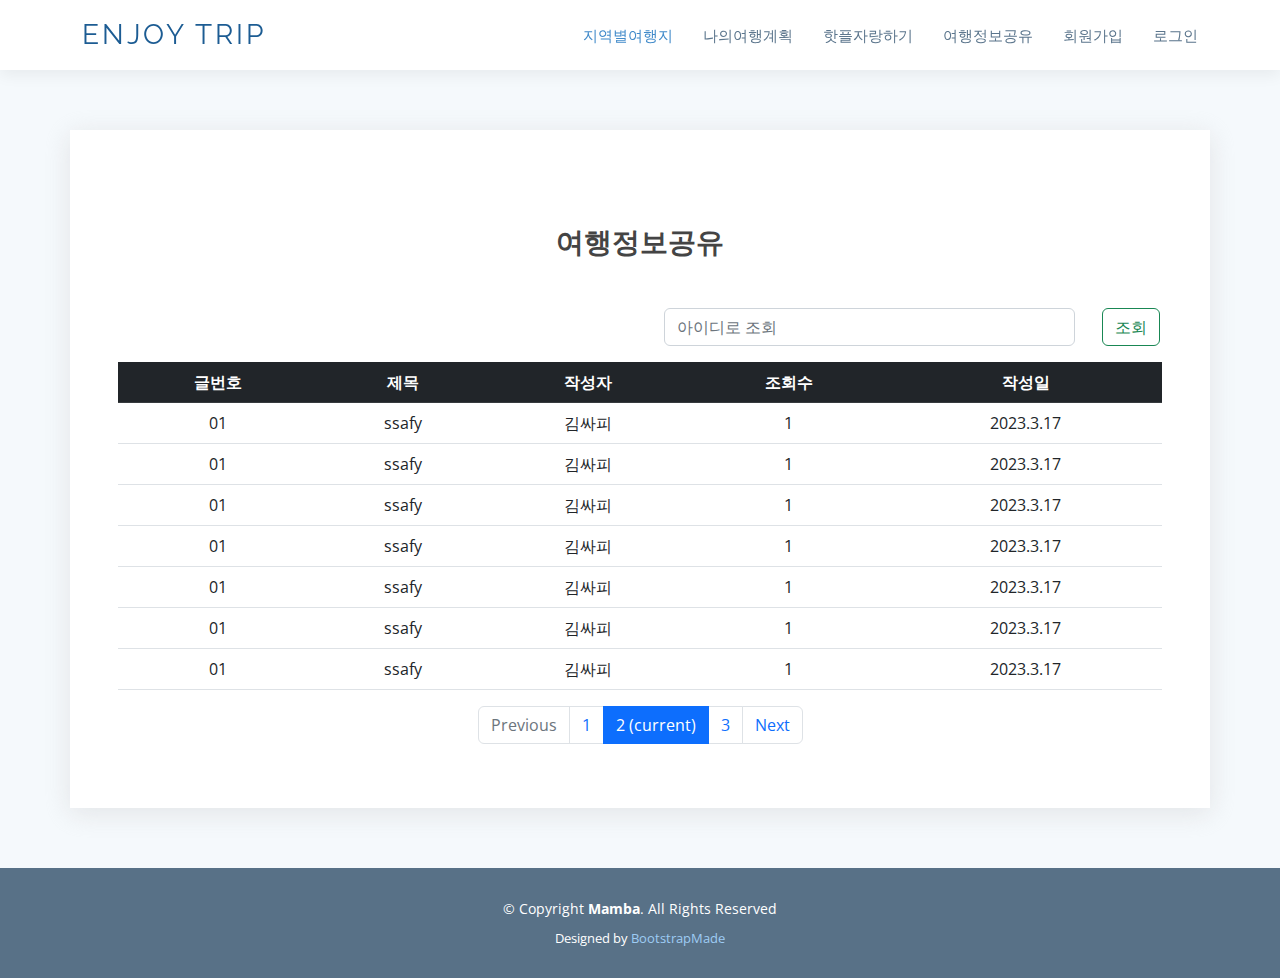
<file: board.html>
<!DOCTYPE html>
<html lang="en">
  <head>
    <meta charset="utf-8" />
    <meta content="width=device-width, initial-scale=1.0" name="viewport" />

    <title>Mamba Bootstrap Template - Index</title>
    <meta content="" name="description" />
    <meta content="" name="keywords" />

    <!-- Favicons -->
    <link href="assets/img/favicon.png" rel="icon" />
    <link href="assets/img/apple-touch-icon.png" rel="apple-touch-icon" />

    <!-- Google Fonts -->
    <link
      href="https://fonts.googleapis.com/css?family=Open+Sans:300,300i,400,400i,600,600i,700,700i|Raleway:300,300i,400,400i,600,600i,700,700i,900"
      rel="stylesheet"
    />

    <!-- Vendor CSS Files -->
    <link href="assets/vendor/animate.css/animate.min.css" rel="stylesheet" />
    <link href="assets/vendor/aos/aos.css" rel="stylesheet" />
    <link href="assets/vendor/bootstrap/css/bootstrap.min.css" rel="stylesheet" />
    <link href="assets/vendor/bootstrap-icons/bootstrap-icons.css" rel="stylesheet" />
    <link href="assets/vendor/boxicons/css/boxicons.min.css" rel="stylesheet" />
    <link href="assets/vendor/glightbox/css/glightbox.min.css" rel="stylesheet" />
    <link href="assets/vendor/swiper/swiper-bundle.min.css" rel="stylesheet" />

    <!-- Template Main CSS File -->
    <link href="assets/css/style.css" rel="stylesheet" />

    <!-- =======================================================
  * Template Name: Mamba
  * Updated: Mar 10 2023 with Bootstrap v5.2.3
  * Template URL: https://bootstrapmade.com/mamba-one-page-bootstrap-template-free/
  * Author: BootstrapMade.com
  * License: https://bootstrapmade.com/license/
  ======================================================== -->
  </head>

  <body>
    <!-- ======= Header ======= -->
    <header id="header" class="d-flex align-items-center">
      <div class="container d-flex align-items-center">
        <div class="logo me-auto">
          <h1><a href="index.html">Enjoy Trip</a></h1>
          <!-- Uncomment below if you prefer to use an image logo -->
          <!-- <a href="index.html"><img src="assets/img/logo.png" alt="" class="img-fluid"></a>-->
        </div>
        <nav id="navbar" class="navbar">
          <ul>
            <li>
              <a class="nav-link scrollto active" href="./region-search.html">지역별여행지</a>
            </li>
            <li><a class="nav-link scrollto" href="./tour-plan.html">나의여행계획</a></li>
            <li><a class="nav-link scrollto" href="./hot-place.html">핫플자랑하기</a></li>
            <li><a class="nav-link scrollto" href="./board.html">여행정보공유</a></li>
            <li>
              <a
                id="beforelogin"
                class="nav-link scrollto"
                data-bs-toggle="modal"
                data-bs-target="#registerModal"
                >회원가입</a
              >
            </li>
            <li>
              <a
                id="beforelogin"
                class="nav-link scrollto"
                data-bs-toggle="modal"
                data-bs-target="#loginModal"
                >로그인</a
              >
            </li>
            <li>
              <a id="afterlogin" class="nav-link scrollto" onclick="logout()">로그아웃</a>
            </li>
            <li>
              <a id="admin" class="nav-link scrollto" href="/member.html">회원관리</a>
            </li>
            <!-- <li class="dropdown">
              <a href="#"><span>Drop Down</span> <i class="bi bi-chevron-down"></i></a>
              <ul>
                <li><a href="#">Drop Down 1</a></li>
                <li class="dropdown">
                  <a href="#"><span>Deep Drop Down</span> <i class="bi bi-chevron-right"></i></a>
                  <ul>
                    <li><a href="#">Deep Drop Down 1</a></li>
                    <li><a href="#">Deep Drop Down 2</a></li>
                    <li><a href="#">Deep Drop Down 3</a></li>
                    <li><a href="#">Deep Drop Down 4</a></li>
                    <li><a href="#">Deep Drop Down 5</a></li>
                  </ul>
                </li>
                <li><a href="#">Drop Down 2</a></li>
                <li><a href="#">Drop Down 3</a></li>
                <li><a href="#">Drop Down 4</a></li>
              </ul>
            </li> -->
          </ul>
          <i class="bi bi-list mobile-nav-toggle"></i>
        </nav>
        <!-- .navbar -->
      </div>
    </header>
    <!-- End Header -->

    <main id="main">
      <!-- ======= About Us Section ======= -->
      <section id="about" class="about" style="background-color: #f5f9fc; padding-bottom: 60px">
        <div class="container" data-aos="fade-up">
          <div class="row no-gutters" style="background-color: white">
            <div class="p-5 text-center">
              <h3 class="my-5 fw-bold">여행정보공유</h3>
              <div class="row mb-3 w-50 float-end">
                <div class="col-md-10">
                  <input
                    type="text"
                    class="form-control"
                    id="findid"
                    placeholder="아이디로 조회"
                    name="findid"
                  />
                </div>
                <div class="col-md-2">
                  <button type="button" class="btn btn-outline-success">조회</button>
                </div>
              </div>
              <table class="table m-auto mb-3">
                <thead class="table-dark">
                  <tr>
                    <th>글번호</th>
                    <th>제목</th>
                    <th>작성자</th>
                    <th>조회수</th>
                    <th>작성일</th>
                  </tr>
                </thead>
                <tbody id="articleinfo">
                <tr>
                  <td>01</td>
                  <td>ssafy</td>
                  <td>김싸피</td>
                  <td>1</td>
                  <td>2023.3.17</td>
                </tr>
                <tr>
                  <td>01</td>
                  <td>ssafy</td>
                  <td>김싸피</td>
                  <td>1</td>
                  <td>2023.3.17</td>
                </tr>
                <tr>
                  <td>01</td>
                  <td>ssafy</td>
                  <td>김싸피</td>
                  <td>1</td>
                  <td>2023.3.17</td>
                </tr>
                <tr>
                  <td>01</td>
                  <td>ssafy</td>
                  <td>김싸피</td>
                  <td>1</td>
                  <td>2023.3.17</td>
                </tr>
                <tr>
                  <td>01</td>
                  <td>ssafy</td>
                  <td>김싸피</td>
                  <td>1</td>
                  <td>2023.3.17</td>
                </tr>
                <tr>
                  <td>01</td>
                  <td>ssafy</td>
                  <td>김싸피</td>
                  <td>1</td>
                  <td>2023.3.17</td>
                </tr>
                <tr>
                  <td>01</td>
                  <td>ssafy</td>
                  <td>김싸피</td>
                  <td>1</td>
                  <td>2023.3.17</td>
                </tr>
                </tbody>
              </table>
              <div class="d-flex justify-content-center">
                <nav aria-label="...">
                  <ul class="pagination">
                    <li class="page-item disabled">
                      <a class="page-link" href="#" tabindex="-1">Previous</a>
                    </li>
                    <li class="page-item"><a class="page-link" href="#">1</a></li>
                    <li class="page-item active">
                      <a class="page-link" href="#">2 <span class="sr-only">(current)</span></a>
                    </li>
                    <li class="page-item"><a class="page-link" href="#">3</a></li>
                    <li class="page-item">
                      <a class="page-link" href="#">Next</a>
                    </li>
                  </ul>
                </nav>
              </div>
            </div>
          </div>
        </div>
      </section>
      <!-- End About Us Section -->
    </main>
    <!-- End #main -->

    <!-- ======= Footer ======= -->
    <footer id="footer">
      <div class="container">
        <div class="copyright">
          &copy; Copyright <strong><span>Mamba</span></strong
          >. All Rights Reserved
        </div>
        <div class="credits">
          <!-- All the links in the footer should remain intact. -->
          <!-- You can delete the links only if you purchased the pro version. -->
          <!-- Licensing information: https://bootstrapmade.com/license/ -->
          <!-- Purchase the pro version with working PHP/AJAX contact form: https://bootstrapmade.com/mamba-one-page-bootstrap-template-free/ -->
          Designed by <a href="https://bootstrapmade.com/">BootstrapMade</a>
        </div>
      </div>
    </footer>
    <!-- End Footer -->

    <!-- ===== Register modal start ===== -->
    <div
      class="modal fade"
      id="registerModal"
      data-bs-backdrop="static"
      data-bs-keyboard="false"
      tabindex="-1"
      aria-labelledby="staticBackdropLabel"
      aria-hidden="true"
    >
      <div class="modal-dialog modal-lg modal-dialog-centered">
        <div class="modal-content">
          <div class="modal-header">
            <h4 class="modal-title">
              <label class="fw-bold border-bottom border-warning border-5"> 회원가입</label>
            </h4>
            <button type="button" class="btn-close" data-bs-dismiss="modal"></button>
          </div>

          <div class="modal-body">
            <form action="" id="register">
              <div class="mb-3">
                <label for="name" class="form-label">이름:</label>
                <input
                  type="text"
                  class="form-control"
                  id="name"
                  placeholder="이름..."
                  name="name"
                />
              </div>
              <div class="mb-3">
                <label for="id" class="form-label">아이디:</label>
                <input type="text" class="form-control" id="id" placeholder="아이디..." name="id" />
              </div>
              <div class="mb-3">
                <label for="password" class="form-label">비밀번호:</label>
                <input
                  type="text"
                  class="form-control"
                  id="password"
                  placeholder="비밀번호..."
                  name="password"
                />
              </div>
              <div class="mb-3">
                <label for="passwordcheck" class="form-label">비밀번호확인:</label>
                <input
                  type="text"
                  class="form-control"
                  id="passwordcheck"
                  placeholder="비밀번호확인..."
                  name="passwordcheck"
                />
              </div>
              <div class="row mb-3">
                <label for="email" class="form-label">이메일:</label>
                <div class="col-md-6 pe-0">
                  <div class="input-group">
                    <input
                      type="text"
                      class="form-control"
                      id="emailid"
                      placeholder="이메일아이디"
                      name="emailid"
                    />
                    <span class="input-group-text">@</span>
                  </div>
                </div>
                <div class="col-md-6 ps-0">
                  <select
                    class="form-select"
                    aria-label="Default select example"
                    id="domain"
                    name="domain"
                  >
                    <option selected value="ssafy.com">ssafy.com</option>
                    <option value="naver.com">naver.com</option>
                    <option value="google.com">google.com</option>
                    <option value="hanmail.net">hanmail.net</option>
                    <option value="nate.com">nate.com</option>
                    <option value="kakao.com">kakao.com</option>
                  </select>
                </div>
              </div>
              <!-- <div class="row mb-3">
                  <label for="region" class="form-label">지역:</label>
                  <div class="col-md-6 pe-0">
                    <select
                      class="form-select"
                      aria-label="Default select example"
                      id="province"
                      name="province"
                    >
                      <option selected>시도선택</option>
                      <option value="1">One</option>
                      <option value="2">Two</option>
                      <option value="3">Three</option>
                    </select>
                  </div>
                  <div class="col-md-6 ps-0">
                    <select
                      class="form-select"
                      aria-label="Default select example"
                      id="city"
                      name="city"
                    >
                      <option selected>구군선택</option>
                      <option value="1">One</option>
                      <option value="2">Two</option>
                      <option value="3">Three</option>
                    </select>
                  </div>
                </div> -->
            </form>
          </div>

          <div class="modal-footer">
            <button
              type="button"
              id="btn-register"
              class="btn btn-outline-primary btn-sm"
              onclick="regist()"
            >
              회원가입
            </button>
            <button
              type="button"
              id="btn-reset"
              class="btn btn-outline-success btn-sm"
              onclick="resetForm()"
            >
              초기화
            </button>
            <button type="button" class="btn btn-outline-dark btn-sm" data-bs-dismiss="modal">
              닫기
            </button>
          </div>
        </div>
      </div>
    </div>
    <!-- Register modal end -->

    <!-- ===== Login modal start ===== -->
    <div
      class="modal fade"
      id="loginModal"
      data-bs-backdrop="static"
      data-bs-keyboard="false"
      tabindex="-1"
      aria-labelledby="staticBackdropLabel"
      aria-hidden="true"
    >
      <div class="modal-dialog modal-lg modal-dialog-centered">
        <div class="modal-content">
          <div class="modal-header">
            <h4 class="modal-title">
              <label class="fw-bold border-bottom border-warning border-5"> 로그인</label>
            </h4>
            <button type="button" class="btn-close" data-bs-dismiss="modal"></button>
          </div>

          <div class="modal-body">
            <form action="">
              <div class="mb-3">
                <label for="loginid" class="form-label">아이디:</label>
                <div class="form-check float-end">
                  <input class="form-check-input" type="checkbox" value="" id="saveid" />
                  <label class="form-check-label" for="flexCheckDefault"> 아이디저장 </label>
                </div>
                <input
                  type="text"
                  class="form-control"
                  id="loginid"
                  placeholder="아이디..."
                  name="loginid"
                />
              </div>
              <div class="mb-3">
                <label for="loginpwd" class="form-label">비밀번호:</label>
                <input
                  type="text"
                  class="form-control"
                  id="loginpwd"
                  placeholder="비밀번호..."
                  name="loginpwd"
                />
              </div>
            </form>
          </div>

          <div class="modal-footer">
            <button
              type="button"
              id="btn-login"
              class="btn btn-outline-primary btn-sm"
              onclick="login()"
            >
              로그인
            </button>
            <button
              type="button"
              id="btn-find-id"
              class="btn btn-outline-success btn-sm"
              data-bs-toggle="modal"
              data-bs-target="#findIdModal"
            >
              아이디찾기
            </button>
            <button
              type="button"
              id="btn-find-password"
              class="btn btn-outline-dark btn-sm"
              data-bs-toggle="modal"
              data-bs-target="#findPwdModal"
            >
              비밀번호찾기
            </button>
          </div>
        </div>
      </div>
    </div>
    <!-- Login modal end -->

    <!-- ===== Find ID modal start ===== -->
    <div
      class="modal fade"
      id="findIdModal"
      data-bs-backdrop="static"
      data-bs-keyboard="false"
      tabindex="-1"
      aria-labelledby="staticBackdropLabel"
      aria-hidden="true"
    >
      <div class="modal-dialog modal-lg modal-dialog-centered">
        <div class="modal-content">
          <div class="modal-header">
            <h4 class="modal-title">
              <label class="fw-bold border-bottom border-warning border-5"> 아이디 찾기</label>
            </h4>
            <button type="button" class="btn-close" data-bs-dismiss="modal"></button>
          </div>

          <div class="modal-body">
            <form action="">
              <div class="mb-3">
                <label for="findIdName" class="form-label">이름:</label>
                <input
                  type="text"
                  class="form-control"
                  id="findIdName"
                  placeholder="이름..."
                  name="findIdName"
                />
              </div>
            </form>
          </div>

          <div class="modal-footer">
            <button
              type="button"
              id="btn-find-id"
              class="btn btn-outline-primary btn-sm"
              onclick="findid()"
            >
              아이디찾기
            </button>
            <button
              type="button"
              id="btn-login"
              class="btn btn-outline-success btn-sm"
              data-bs-toggle="modal"
              data-bs-target="#loginModal"
            >
              로그인하기
            </button>
            <button type="button" class="btn btn-outline-dark btn-sm" data-bs-dismiss="modal">
              닫기
            </button>
          </div>
        </div>
      </div>
    </div>
    <!-- Find ID modal end -->

    <!-- ===== Find PWD modal start ===== -->
    <div
      class="modal fade"
      id="findPwdModal"
      data-bs-backdrop="static"
      data-bs-keyboard="false"
      tabindex="-1"
      aria-labelledby="staticBackdropLabel"
      aria-hidden="true"
    >
      <div class="modal-dialog modal-lg modal-dialog-centered">
        <div class="modal-content">
          <div class="modal-header">
            <h4 class="modal-title">
              <label class="fw-bold border-bottom border-warning border-5"> 비밀번호 찾기</label>
            </h4>
            <button type="button" class="btn-close" data-bs-dismiss="modal"></button>
          </div>

          <div class="modal-body">
            <form action="">
              <div class="mb-3">
                <label for="findPwdId" class="form-label">아이디:</label>
                <input
                  type="text"
                  class="form-control"
                  id="findPwdId"
                  placeholder="아이디..."
                  name="findPwdId"
                />
              </div>
            </form>
          </div>

          <div class="modal-footer">
            <button
              type="button"
              id="btn-find-pwd"
              class="btn btn-outline-primary btn-sm"
              onclick="findpwd()"
            >
              비밀번호찾기
            </button>
            <button
              type="button"
              id="btn-login"
              class="btn btn-outline-success btn-sm"
              data-bs-toggle="modal"
              data-bs-target="#loginModal"
            >
              로그인하기
            </button>
            <button type="button" class="btn btn-outline-dark btn-sm" data-bs-dismiss="modal">
              닫기
            </button>
          </div>
        </div>
      </div>
    </div>
    <!-- Find ID modal end -->

    <a href="#" class="back-to-top d-flex align-items-center justify-content-center"
      ><i class="bi bi-arrow-up-short"></i
    ></a>

    <!-- Vendor JS Files -->
    <script src="assets/vendor/purecounter/purecounter_vanilla.js"></script>
    <script src="assets/vendor/aos/aos.js"></script>
    <script src="assets/vendor/bootstrap/js/bootstrap.bundle.min.js"></script>
    <script src="assets/vendor/glightbox/js/glightbox.min.js"></script>
    <script src="assets/vendor/isotope-layout/isotope.pkgd.min.js"></script>
    <script src="assets/vendor/swiper/swiper-bundle.min.js"></script>
    <script src="assets/vendor/php-email-form/validate.js"></script>

    <!-- JS File -->
    <script src="assets/js/main.js"></script>
    <script src="assets/js/register.js"></script>
    <script src="assets/js/login.js"></script>
  </body>
</html>
</file>
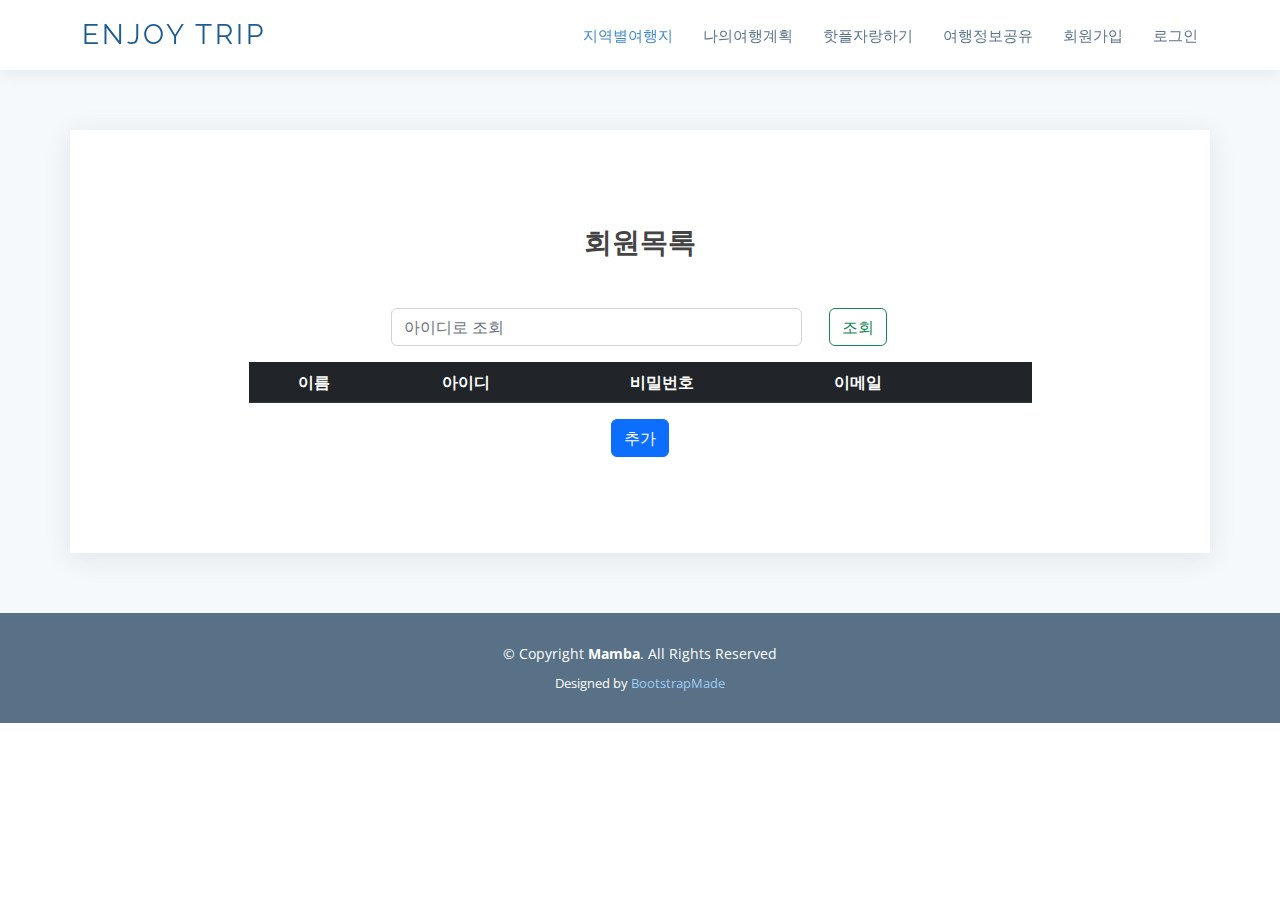
<file: member.html>
<!DOCTYPE html>
<html lang="en">
  <head>
    <meta charset="utf-8" />
    <meta content="width=device-width, initial-scale=1.0" name="viewport" />

    <title>Mamba Bootstrap Template - Index</title>
    <meta content="" name="description" />
    <meta content="" name="keywords" />

    <!-- Favicons -->
    <link href="assets/img/favicon.png" rel="icon" />
    <link href="assets/img/apple-touch-icon.png" rel="apple-touch-icon" />

    <!-- Google Fonts -->
    <link
      href="https://fonts.googleapis.com/css?family=Open+Sans:300,300i,400,400i,600,600i,700,700i|Raleway:300,300i,400,400i,600,600i,700,700i,900"
      rel="stylesheet"
    />

    <!-- Vendor CSS Files -->
    <link href="assets/vendor/animate.css/animate.min.css" rel="stylesheet" />
    <link href="assets/vendor/aos/aos.css" rel="stylesheet" />
    <link href="assets/vendor/bootstrap/css/bootstrap.min.css" rel="stylesheet" />
    <link href="assets/vendor/bootstrap-icons/bootstrap-icons.css" rel="stylesheet" />
    <link href="assets/vendor/boxicons/css/boxicons.min.css" rel="stylesheet" />
    <link href="assets/vendor/glightbox/css/glightbox.min.css" rel="stylesheet" />
    <link href="assets/vendor/swiper/swiper-bundle.min.css" rel="stylesheet" />

    <!-- Template Main CSS File -->
    <link href="assets/css/style.css" rel="stylesheet" />

    <!-- =======================================================
  * Template Name: Mamba
  * Updated: Mar 10 2023 with Bootstrap v5.2.3
  * Template URL: https://bootstrapmade.com/mamba-one-page-bootstrap-template-free/
  * Author: BootstrapMade.com
  * License: https://bootstrapmade.com/license/
  ======================================================== -->
  </head>

  <body>
    <!-- ======= Header ======= -->
    <header id="header" class="d-flex align-items-center">
      <div class="container d-flex align-items-center">
        <div class="logo me-auto">
          <h1><a href="index.html">Enjoy Trip</a></h1>
          <!-- Uncomment below if you prefer to use an image logo -->
          <!-- <a href="index.html"><img src="assets/img/logo.png" alt="" class="img-fluid"></a>-->
        </div>
        <nav id="navbar" class="navbar">
          <ul>
            <li>
              <a class="nav-link scrollto active" href="./region-search.html">지역별여행지</a>
            </li>
            <li><a class="nav-link scrollto" href="./tour-plan.html">나의여행계획</a></li>
            <li><a class="nav-link scrollto" href="./hot-place.html">핫플자랑하기</a></li>
            <li><a class="nav-link scrollto" href="./board.html">여행정보공유</a></li>
            <li>
              <a
                id="beforelogin"
                class="nav-link scrollto"
                data-bs-toggle="modal"
                data-bs-target="#registerModal"
                >회원가입</a
              >
            </li>
            <li>
              <a
                id="beforelogin"
                class="nav-link scrollto"
                data-bs-toggle="modal"
                data-bs-target="#loginModal"
                >로그인</a
              >
            </li>
            <li>
              <a id="afterlogin" class="nav-link scrollto" onclick="logout()">로그아웃</a>
            </li>
            <li>
              <a id="admin" class="nav-link scrollto" href="/member.html">회원관리</a>
            </li>
            <!-- <li class="dropdown">
              <a href="#"><span>Drop Down</span> <i class="bi bi-chevron-down"></i></a>
              <ul>
                <li><a href="#">Drop Down 1</a></li>
                <li class="dropdown">
                  <a href="#"><span>Deep Drop Down</span> <i class="bi bi-chevron-right"></i></a>
                  <ul>
                    <li><a href="#">Deep Drop Down 1</a></li>
                    <li><a href="#">Deep Drop Down 2</a></li>
                    <li><a href="#">Deep Drop Down 3</a></li>
                    <li><a href="#">Deep Drop Down 4</a></li>
                    <li><a href="#">Deep Drop Down 5</a></li>
                  </ul>
                </li>
                <li><a href="#">Drop Down 2</a></li>
                <li><a href="#">Drop Down 3</a></li>
                <li><a href="#">Drop Down 4</a></li>
              </ul>
            </li> -->
          </ul>
          <i class="bi bi-list mobile-nav-toggle"></i>
        </nav>
        <!-- .navbar -->
      </div>
    </header>
    <!-- End Header -->

    <main id="main">
      <!-- ======= About Us Section ======= -->
      <section id="about" class="about" style="background-color: #f5f9fc; padding-bottom: 60px">
        <div class="container" data-aos="fade-up">
          <div class="row no-gutters" style="background-color: white">
            <div class="p-5 text-center">
              <h3 class="my-5 fw-bold">회원목록</h3>
              <div class="row mb-3 w-50 m-auto">
                <div class="col-md-10">
                  <input
                    type="text"
                    class="form-control"
                    id="findid"
                    placeholder="아이디로 조회"
                    name="findid"
                  />
                </div>
                <div class="col-md-2">
                  <button type="button" class="btn btn-outline-success">조회</button>
                </div>
              </div>
              <table class="table w-75 m-auto mb-3">
                <thead class="table-dark">
                  <tr>
                    <th>이름</th>
                    <th>아이디</th>
                    <th>비밀번호</th>
                    <th>이메일</th>
                    <th></th>
                    <th></th>
                  </tr>
                </thead>
                <tbody id="userinfo"></tbody>
              </table>
              <button
                type="button"
                class="btn btn-primary mb-5"
                data-bs-toggle="modal"
                data-bs-target="#registerModal"
              >
                추가
              </button>
            </div>
          </div>
        </div>
      </section>
      <!-- End About Us Section -->
    </main>
    <!-- End #main -->

    <!-- ======= Footer ======= -->
    <footer id="footer">
      <div class="container">
        <div class="copyright">
          &copy; Copyright <strong><span>Mamba</span></strong
          >. All Rights Reserved
        </div>
        <div class="credits">
          <!-- All the links in the footer should remain intact. -->
          <!-- You can delete the links only if you purchased the pro version. -->
          <!-- Licensing information: https://bootstrapmade.com/license/ -->
          <!-- Purchase the pro version with working PHP/AJAX contact form: https://bootstrapmade.com/mamba-one-page-bootstrap-template-free/ -->
          Designed by <a href="https://bootstrapmade.com/">BootstrapMade</a>
        </div>
      </div>
    </footer>
    <!-- End Footer -->

    <!-- ===== Register modal start ===== -->
    <div
      class="modal fade"
      id="registerModal"
      data-bs-backdrop="static"
      data-bs-keyboard="false"
      tabindex="-1"
      aria-labelledby="staticBackdropLabel"
      aria-hidden="true"
    >
      <div class="modal-dialog modal-lg modal-dialog-centered">
        <div class="modal-content">
          <div class="modal-header">
            <h4 class="modal-title">
              <label class="fw-bold border-bottom border-warning border-5"> 회원가입</label>
            </h4>
            <button type="button" class="btn-close" data-bs-dismiss="modal"></button>
          </div>

          <div class="modal-body">
            <form action="" id="register">
              <div class="mb-3">
                <label for="name" class="form-label">이름:</label>
                <input
                  type="text"
                  class="form-control"
                  id="name"
                  placeholder="이름..."
                  name="name"
                />
              </div>
              <div class="mb-3">
                <label for="id" class="form-label">아이디:</label>
                <input type="text" class="form-control" id="id" placeholder="아이디..." name="id" />
              </div>
              <div class="mb-3">
                <label for="password" class="form-label">비밀번호:</label>
                <input
                  type="text"
                  class="form-control"
                  id="password"
                  placeholder="비밀번호..."
                  name="password"
                />
              </div>
              <div class="mb-3">
                <label for="passwordcheck" class="form-label">비밀번호확인:</label>
                <input
                  type="text"
                  class="form-control"
                  id="passwordcheck"
                  placeholder="비밀번호확인..."
                  name="passwordcheck"
                />
              </div>
              <div class="row mb-3">
                <label for="email" class="form-label">이메일:</label>
                <div class="col-md-6 pe-0">
                  <div class="input-group">
                    <input
                      type="text"
                      class="form-control"
                      id="emailid"
                      placeholder="이메일아이디"
                      name="emailid"
                    />
                    <span class="input-group-text">@</span>
                  </div>
                </div>
                <div class="col-md-6 ps-0">
                  <select
                    class="form-select"
                    aria-label="Default select example"
                    id="domain"
                    name="domain"
                  >
                    <option selected value="ssafy.com">ssafy.com</option>
                    <option value="naver.com">naver.com</option>
                    <option value="google.com">google.com</option>
                    <option value="hanmail.net">hanmail.net</option>
                    <option value="nate.com">nate.com</option>
                    <option value="kakao.com">kakao.com</option>
                  </select>
                </div>
              </div>
              <!-- <div class="row mb-3">
                  <label for="region" class="form-label">지역:</label>
                  <div class="col-md-6 pe-0">
                    <select
                      class="form-select"
                      aria-label="Default select example"
                      id="province"
                      name="province"
                    >
                      <option selected>시도선택</option>
                      <option value="1">One</option>
                      <option value="2">Two</option>
                      <option value="3">Three</option>
                    </select>
                  </div>
                  <div class="col-md-6 ps-0">
                    <select
                      class="form-select"
                      aria-label="Default select example"
                      id="city"
                      name="city"
                    >
                      <option selected>구군선택</option>
                      <option value="1">One</option>
                      <option value="2">Two</option>
                      <option value="3">Three</option>
                    </select>
                  </div>
                </div> -->
            </form>
          </div>

          <div class="modal-footer">
            <button
              type="button"
              id="btn-register"
              class="btn btn-outline-primary btn-sm"
              onclick="regist()"
            >
              회원가입
            </button>
            <button
              type="button"
              id="btn-reset"
              class="btn btn-outline-success btn-sm"
              onclick="resetForm()"
            >
              초기화
            </button>
            <button type="button" class="btn btn-outline-dark btn-sm" data-bs-dismiss="modal">
              닫기
            </button>
          </div>
        </div>
      </div>
    </div>
    <!-- Register modal end -->

    <!-- ===== Login modal start ===== -->
    <div
      class="modal fade"
      id="loginModal"
      data-bs-backdrop="static"
      data-bs-keyboard="false"
      tabindex="-1"
      aria-labelledby="staticBackdropLabel"
      aria-hidden="true"
    >
      <div class="modal-dialog modal-lg modal-dialog-centered">
        <div class="modal-content">
          <div class="modal-header">
            <h4 class="modal-title">
              <label class="fw-bold border-bottom border-warning border-5"> 로그인</label>
            </h4>
            <button type="button" class="btn-close" data-bs-dismiss="modal"></button>
          </div>

          <div class="modal-body">
            <form action="">
              <div class="mb-3">
                <label for="loginid" class="form-label">아이디:</label>
                <div class="form-check float-end">
                  <input class="form-check-input" type="checkbox" value="" id="saveid" />
                  <label class="form-check-label" for="flexCheckDefault"> 아이디저장 </label>
                </div>
                <input
                  type="text"
                  class="form-control"
                  id="loginid"
                  placeholder="아이디..."
                  name="loginid"
                />
              </div>
              <div class="mb-3">
                <label for="loginpwd" class="form-label">비밀번호:</label>
                <input
                  type="text"
                  class="form-control"
                  id="loginpwd"
                  placeholder="비밀번호..."
                  name="loginpwd"
                />
              </div>
            </form>
          </div>

          <div class="modal-footer">
            <button
              type="button"
              id="btn-login"
              class="btn btn-outline-primary btn-sm"
              onclick="login()"
            >
              로그인
            </button>
            <button
              type="button"
              id="btn-find-id"
              class="btn btn-outline-success btn-sm"
              data-bs-toggle="modal"
              data-bs-target="#findIdModal"
            >
              아이디찾기
            </button>
            <button
              type="button"
              id="btn-find-password"
              class="btn btn-outline-dark btn-sm"
              data-bs-toggle="modal"
              data-bs-target="#findPwdModal"
            >
              비밀번호찾기
            </button>
          </div>
        </div>
      </div>
    </div>
    <!-- Login modal end -->

    <!-- ===== Find ID modal start ===== -->
    <div
      class="modal fade"
      id="findIdModal"
      data-bs-backdrop="static"
      data-bs-keyboard="false"
      tabindex="-1"
      aria-labelledby="staticBackdropLabel"
      aria-hidden="true"
    >
      <div class="modal-dialog modal-lg modal-dialog-centered">
        <div class="modal-content">
          <div class="modal-header">
            <h4 class="modal-title">
              <label class="fw-bold border-bottom border-warning border-5"> 아이디 찾기</label>
            </h4>
            <button type="button" class="btn-close" data-bs-dismiss="modal"></button>
          </div>

          <div class="modal-body">
            <form action="">
              <div class="mb-3">
                <label for="findIdName" class="form-label">이름:</label>
                <input
                  type="text"
                  class="form-control"
                  id="findIdName"
                  placeholder="이름..."
                  name="findIdName"
                />
              </div>
            </form>
          </div>

          <div class="modal-footer">
            <button
              type="button"
              id="btn-find-id"
              class="btn btn-outline-primary btn-sm"
              onclick="findid()"
            >
              아이디찾기
            </button>
            <button
              type="button"
              id="btn-login"
              class="btn btn-outline-success btn-sm"
              data-bs-toggle="modal"
              data-bs-target="#loginModal"
            >
              로그인하기
            </button>
            <button type="button" class="btn btn-outline-dark btn-sm" data-bs-dismiss="modal">
              닫기
            </button>
          </div>
        </div>
      </div>
    </div>
    <!-- Find ID modal end -->

    <!-- ===== Find PWD modal start ===== -->
    <div
      class="modal fade"
      id="findPwdModal"
      data-bs-backdrop="static"
      data-bs-keyboard="false"
      tabindex="-1"
      aria-labelledby="staticBackdropLabel"
      aria-hidden="true"
    >
      <div class="modal-dialog modal-lg modal-dialog-centered">
        <div class="modal-content">
          <div class="modal-header">
            <h4 class="modal-title">
              <label class="fw-bold border-bottom border-warning border-5"> 비밀번호 찾기</label>
            </h4>
            <button type="button" class="btn-close" data-bs-dismiss="modal"></button>
          </div>

          <div class="modal-body">
            <form action="">
              <div class="mb-3">
                <label for="findPwdId" class="form-label">아이디:</label>
                <input
                  type="text"
                  class="form-control"
                  id="findPwdId"
                  placeholder="아이디..."
                  name="findPwdId"
                />
              </div>
            </form>
          </div>

          <div class="modal-footer">
            <button
              type="button"
              id="btn-find-pwd"
              class="btn btn-outline-primary btn-sm"
              onclick="findpwd()"
            >
              비밀번호찾기
            </button>
            <button
              type="button"
              id="btn-login"
              class="btn btn-outline-success btn-sm"
              data-bs-toggle="modal"
              data-bs-target="#loginModal"
            >
              로그인하기
            </button>
            <button type="button" class="btn btn-outline-dark btn-sm" data-bs-dismiss="modal">
              닫기
            </button>
          </div>
        </div>
      </div>
    </div>
    <!-- Find ID modal end -->

    <a href="#" class="back-to-top d-flex align-items-center justify-content-center"
      ><i class="bi bi-arrow-up-short"></i
    ></a>

    <!-- Vendor JS Files -->
    <script src="assets/vendor/purecounter/purecounter_vanilla.js"></script>
    <script src="assets/vendor/aos/aos.js"></script>
    <script src="assets/vendor/bootstrap/js/bootstrap.bundle.min.js"></script>
    <script src="assets/vendor/glightbox/js/glightbox.min.js"></script>
    <script src="assets/vendor/isotope-layout/isotope.pkgd.min.js"></script>
    <script src="assets/vendor/swiper/swiper-bundle.min.js"></script>
    <script src="assets/vendor/php-email-form/validate.js"></script>

    <!-- JS File -->
    <script src="assets/js/main.js"></script>
    <script src="assets/js/register.js"></script>
    <script src="assets/js/login.js"></script>
    <script src="assets/js/member.js"></script>
  </body>
</html>
</file>
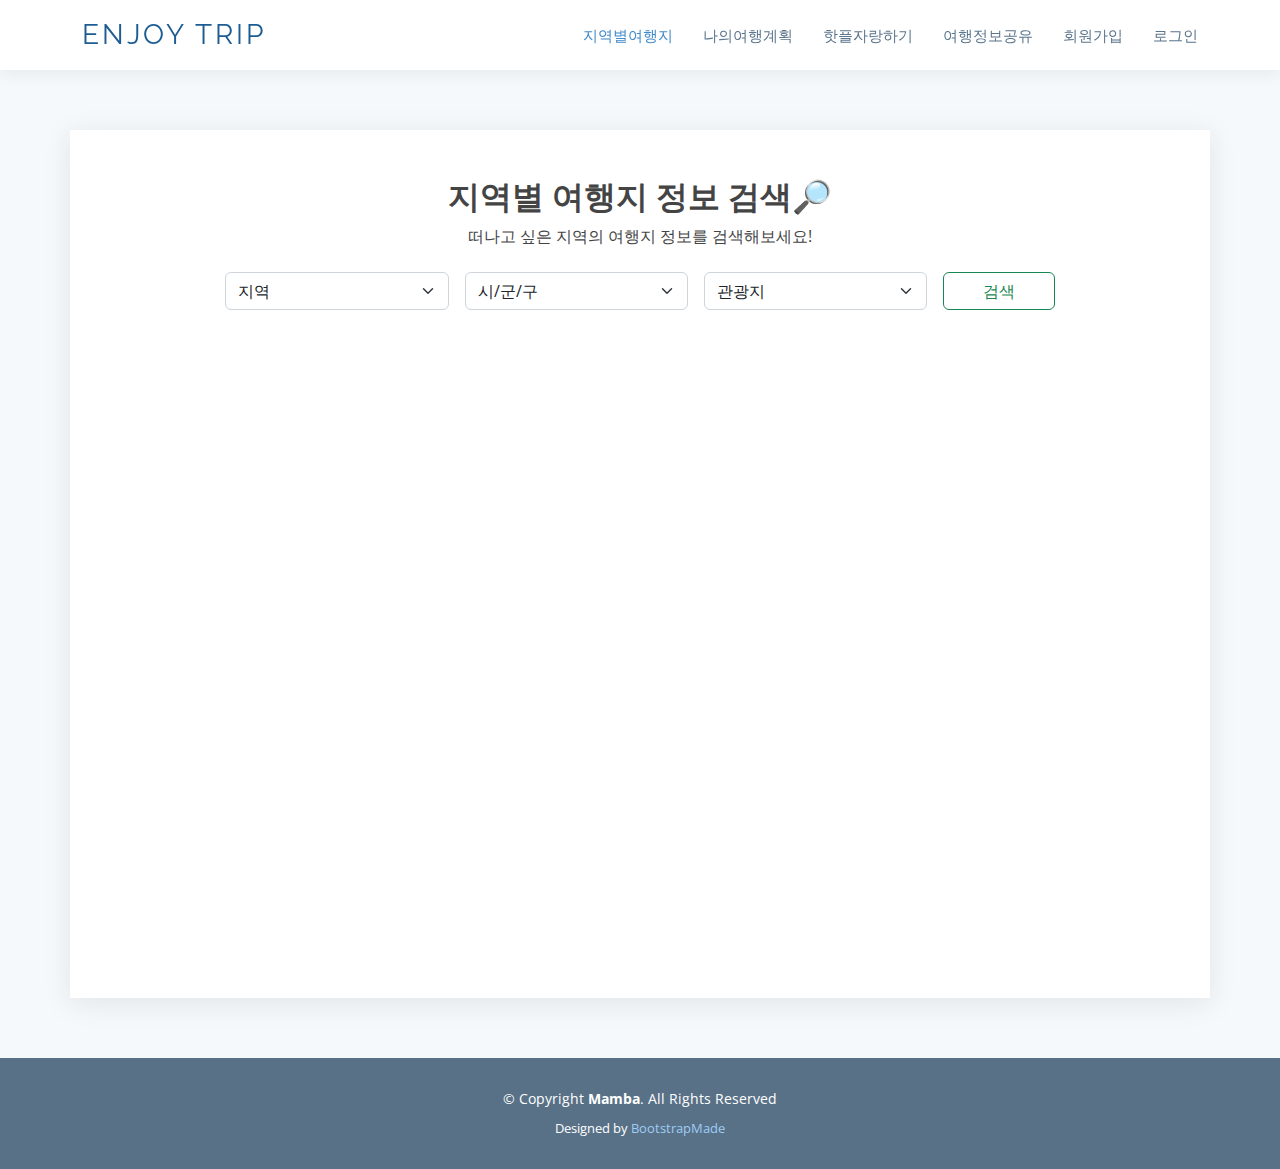
<file: region-search.html>
<!DOCTYPE html>
<html lang="ko">
  <head>
    <meta charset="utf-8" />
    <meta content="width=device-width, initial-scale=1.0" name="viewport" />

    <title>TRIPPP</title>
    <meta content="" name="description" />
    <meta content="" name="keywords" />

    <!-- Favicons -->
    <link href="assets/img/favicon.png" rel="icon" />
    <link href="assets/img/apple-touch-icon.png" rel="apple-touch-icon" />

    <!-- Google Fonts -->
    <link
      href="https://fonts.googleapis.com/css?family=Open+Sans:300,300i,400,400i,600,600i,700,700i|Raleway:300,300i,400,400i,600,600i,700,700i,900"
      rel="stylesheet"
    />

    <!-- Vendor CSS Files -->
    <link href="assets/vendor/animate.css/animate.min.css" rel="stylesheet" />
    <link href="assets/vendor/aos/aos.css" rel="stylesheet" />
    <link href="assets/vendor/bootstrap/css/bootstrap.min.css" rel="stylesheet" />
    <link href="assets/vendor/bootstrap-icons/bootstrap-icons.css" rel="stylesheet" />
    <link href="assets/vendor/boxicons/css/boxicons.min.css" rel="stylesheet" />
    <link href="assets/vendor/glightbox/css/glightbox.min.css" rel="stylesheet" />
    <link href="assets/vendor/swiper/swiper-bundle.min.css" rel="stylesheet" />

    <!-- Template Main CSS File -->
    <link href="assets/css/style.css" rel="stylesheet" />

    <!-- =======================================================
  * Template Name: Mamba
  * Updated: Mar 10 2023 with Bootstrap v5.2.3
  * Template URL: https://bootstrapmade.com/mamba-one-page-bootstrap-template-free/
  * Author: BootstrapMade.com
  * License: https://bootstrapmade.com/license/
  ======================================================== -->
  </head>

  <body>
    <!-- ======= Header ======= -->
    <header id="header" class="d-flex align-items-center">
      <div class="container d-flex align-items-center">
        <div class="logo me-auto">
          <h1><a href="index.html">Enjoy Trip</a></h1>
          <!-- Uncomment below if you prefer to use an image logo -->
          <!-- <a href="index.html"><img src="assets/img/logo.png" alt="" class="img-fluid"></a>-->
        </div>
        <nav id="navbar" class="navbar">
          <ul>
            <li>
              <a class="nav-link scrollto active" href="./region-search.html">지역별여행지</a>
            </li>
            <li><a class="nav-link scrollto" href="./tour-plan.html">나의여행계획</a></li>
            <li><a class="nav-link scrollto" href="./hot-place.html">핫플자랑하기</a></li>
            <li><a class="nav-link scrollto" href="./board.html">여행정보공유</a></li>
            <li>
              <a
                id="beforelogin"
                class="nav-link scrollto"
                data-bs-toggle="modal"
                data-bs-target="#registerModal"
                >회원가입</a
              >
            </li>
            <li>
              <a
                id="beforelogin"
                class="nav-link scrollto"
                data-bs-toggle="modal"
                data-bs-target="#loginModal"
                >로그인</a
              >
            </li>
            <li>
              <a id="afterlogin" class="nav-link scrollto" onclick="logout()">로그아웃</a>
            </li>
            <li>
              <a id="admin" class="nav-link scrollto" href="/member.html">회원관리</a>
            </li>
            <!-- <li class="dropdown">
              <a href="#"><span>Drop Down</span> <i class="bi bi-chevron-down"></i></a>
              <ul>
                <li><a href="#">Drop Down 1</a></li>
                <li class="dropdown">
                  <a href="#"><span>Deep Drop Down</span> <i class="bi bi-chevron-right"></i></a>
                  <ul>
                    <li><a href="#">Deep Drop Down 1</a></li>
                    <li><a href="#">Deep Drop Down 2</a></li>
                    <li><a href="#">Deep Drop Down 3</a></li>
                    <li><a href="#">Deep Drop Down 4</a></li>
                    <li><a href="#">Deep Drop Down 5</a></li>
                  </ul>
                </li>
                <li><a href="#">Drop Down 2</a></li>
                <li><a href="#">Drop Down 3</a></li>
                <li><a href="#">Drop Down 4</a></li>
              </ul>
            </li> -->
          </ul>
          <i class="bi bi-list mobile-nav-toggle"></i>
        </nav>
        <!-- .navbar -->
      </div>
    </header>
    <!-- End Header -->

    <main id="main">
      <!-- ======= About Us Section ======= -->
      <section id="about" class="about" style="background-color: #f5f9fc; padding-bottom: 60px">
        <div class="container" data-aos="fade-up">
          <div class="row" style="background-color: white">
            <div class="row-lg-6 mt-5">
              <div class="row-lg-6">
                <h2 class="text-center fw-bold">지역별 여행지 정보 검색🔎</h2>
                <p class="text-center fst-normal">
                  떠나고 싶은 지역의 여행지 정보를 검색해보세요!
                </p>
                <!-- 관광지 검색 start -->
                <form id="search-form" class="d-flex mt-3 justify-content-center" role="search">
                    <select
                    name="areacode"
                    id="search-area"
                    class="form-select m-2"
                    aria-label="Default select example"
                    style="width: 20%;"
                    >
                    <option value="0" selected>지역</option>
                    </select>

                    <select
                    name="sigunguCode"
                    id="search-sigungu"
                    class="form-select m-2"
                    aria-label="Default select example"
                    style="width: 20%;"
                    >
                    <option value="0" selected>시/군/구</option>
                    </select>

                    <select
                    name="content"
                    id="search-content-id"
                    class="form-select m-2"
                    aria-label="Default select example"
                    style="width: 20%;"
                    >
                    <option value="12">관광지</option>
                    <option value="14">문화시설</option>
                    <option value="15">축제공연행사</option>
                    <option value="25">여행코스</option>
                    <option value="28">레포츠</option>
                    <option value="32">숙박</option>
                    <option value="38">쇼핑</option>
                    <option value="39">음식점</option>
                    </select>
                    <!-- <input
                    name="keyword"
                    id="search-keyword"
                    class="form-control m-2"
                    type="search"
                    placeholder="검색어"
                    aria-label="검색어"
                    value=""
                    style="width: 20%;"
                    /> -->
                    <button id="btn-search" class="btn btn-outline-success m-2" type="submit" style="width: 10%;">검색</button>
                </form>
                <!-- 관광지 검색 end -->
                <!-- <div class="row">
                    <table class="table table-striped">
                    <thead>
                        <tr>
                        <th>대표이미지</th>
                        <th>관광지명</th>
                        <th>주소</th>
                        <th>위도</th>
                        <th>경도</th>
                        </tr>
                    </thead>
                    <tbody id="trip-list">
                    </tbody>
                    </table>
                </div> -->
                <!-- 관광지 검색 end -->
              </div>    
            </div>
            <div class="row-lg-6 about-content">
                <div id="map" style="width: 100%; height: 600px"></div>    
            </div>           
          </div>
        </div>
      </section>
      <!-- End About Us Section -->

    <!-- ======= Footer ======= -->
    <footer id="footer">
      <div class="container">
        <div class="copyright">
          &copy; Copyright <strong><span>Mamba</span></strong
          >. All Rights Reserved
        </div>
        <div class="credits">
          <!-- All the links in the footer should remain intact. -->
          <!-- You can delete the links only if you purchased the pro version. -->
          <!-- Licensing information: https://bootstrapmade.com/license/ -->
          <!-- Purchase the pro version with working PHP/AJAX contact form: https://bootstrapmade.com/mamba-one-page-bootstrap-template-free/ -->
          Designed by <a href="https://bootstrapmade.com/">BootstrapMade</a>
        </div>
      </div>
    </footer>
    <!-- End Footer -->

    <!-- ===== Register modal start ===== -->
    <div
      class="modal fade"
      id="registerModal"
      data-bs-backdrop="static"
      data-bs-keyboard="false"
      tabindex="-1"
      aria-labelledby="staticBackdropLabel"
      aria-hidden="true"
    >
      <div class="modal-dialog modal-lg modal-dialog-centered">
        <div class="modal-content">
          <div class="modal-header">
            <h4 class="modal-title">
              <label class="fw-bold border-bottom border-warning border-5"> 회원가입</label>
            </h4>
            <button type="button" class="btn-close" data-bs-dismiss="modal"></button>
          </div>

          <div class="modal-body">
            <form action="" id="register">
              <div class="mb-3">
                <label for="name" class="form-label">이름:</label>
                <input
                  type="text"
                  class="form-control"
                  id="name"
                  placeholder="이름..."
                  name="name"
                />
              </div>
              <div class="mb-3">
                <label for="id" class="form-label">아이디:</label>
                <input type="text" class="form-control" id="id" placeholder="아이디..." name="id" />
              </div>
              <div class="mb-3">
                <label for="password" class="form-label">비밀번호:</label>
                <input
                  type="text"
                  class="form-control"
                  id="password"
                  placeholder="비밀번호..."
                  name="password"
                />
              </div>
              <div class="mb-3">
                <label for="passwordcheck" class="form-label">비밀번호확인:</label>
                <input
                  type="text"
                  class="form-control"
                  id="passwordcheck"
                  placeholder="비밀번호확인..."
                  name="passwordcheck"
                />
              </div>
              <div class="row mb-3">
                <label for="email" class="form-label">이메일:</label>
                <div class="col-md-6 pe-0">
                  <div class="input-group">
                    <input
                      type="text"
                      class="form-control"
                      id="emailid"
                      placeholder="이메일아이디"
                      name="emailid"
                    />
                    <span class="input-group-text">@</span>
                  </div>
                </div>
                <div class="col-md-6 ps-0">
                  <select
                    class="form-select"
                    aria-label="Default select example"
                    id="domain"
                    name="domain"
                  >
                    <option selected value="ssafy.com">ssafy.com</option>
                    <option value="naver.com">naver.com</option>
                    <option value="google.com">google.com</option>
                    <option value="hanmail.net">hanmail.net</option>
                    <option value="nate.com">nate.com</option>
                    <option value="kakao.com">kakao.com</option>
                  </select>
                </div>
              </div>
              <!-- <div class="row mb-3">
                <label for="region" class="form-label">지역:</label>
                <div class="col-md-6 pe-0">
                  <select
                    class="form-select"
                    aria-label="Default select example"
                    id="province"
                    name="province"
                  >
                    <option selected>시도선택</option>
                    <option value="1">One</option>
                    <option value="2">Two</option>
                    <option value="3">Three</option>
                  </select>
                </div>
                <div class="col-md-6 ps-0">
                  <select
                    class="form-select"
                    aria-label="Default select example"
                    id="city"
                    name="city"
                  >
                    <option selected>구군선택</option>
                    <option value="1">One</option>
                    <option value="2">Two</option>
                    <option value="3">Three</option>
                  </select>
                </div>
              </div> -->
            </form>
          </div>

          <div class="modal-footer">
            <button
              type="button"
              id="btn-register"
              class="btn btn-outline-primary btn-sm"
              onclick="regist()"
            >
              회원가입
            </button>
            <button
              type="button"
              id="btn-reset"
              class="btn btn-outline-success btn-sm"
              onclick="resetForm()"
            >
              초기화
            </button>
            <button type="button" class="btn btn-outline-dark btn-sm" data-bs-dismiss="modal">
              닫기
            </button>
          </div>
        </div>
      </div>
    </div>
    <!-- Register modal end -->

    <!-- ===== Login modal start ===== -->
    <div
      class="modal fade"
      id="loginModal"
      data-bs-backdrop="static"
      data-bs-keyboard="false"
      tabindex="-1"
      aria-labelledby="staticBackdropLabel"
      aria-hidden="true"
    >
      <div class="modal-dialog modal-lg modal-dialog-centered">
        <div class="modal-content">
          <div class="modal-header">
            <h4 class="modal-title">
              <label class="fw-bold border-bottom border-warning border-5"> 로그인</label>
            </h4>
            <button type="button" class="btn-close" data-bs-dismiss="modal"></button>
          </div>

          <div class="modal-body">
            <form action="">
              <div class="mb-3">
                <label for="loginid" class="form-label">아이디:</label>
                <div class="form-check float-end">
                  <input class="form-check-input" type="checkbox" value="" id="saveid" />
                  <label class="form-check-label" for="flexCheckDefault"> 아이디저장 </label>
                </div>
                <input
                  type="text"
                  class="form-control"
                  id="loginid"
                  placeholder="아이디..."
                  name="loginid"
                />
              </div>
              <div class="mb-3">
                <label for="loginpwd" class="form-label">비밀번호:</label>
                <input
                  type="text"
                  class="form-control"
                  id="loginpwd"
                  placeholder="비밀번호..."
                  name="loginpwd"
                />
              </div>
            </form>
          </div>

          <div class="modal-footer">
            <button
              type="button"
              id="btn-login"
              class="btn btn-outline-primary btn-sm"
              onclick="login()"
            >
              로그인
            </button>
            <button
              type="button"
              id="btn-find-id"
              class="btn btn-outline-success btn-sm"
              data-bs-toggle="modal"
              data-bs-target="#findIdModal"
            >
              아이디찾기
            </button>
            <button
              type="button"
              id="btn-find-password"
              class="btn btn-outline-dark btn-sm"
              data-bs-toggle="modal"
              data-bs-target="#findPwdModal"
            >
              비밀번호찾기
            </button>
          </div>
        </div>
      </div>
    </div>
    <!-- Login modal end -->

    <!-- ===== Find ID modal start ===== -->
    <div
      class="modal fade"
      id="findIdModal"
      data-bs-backdrop="static"
      data-bs-keyboard="false"
      tabindex="-1"
      aria-labelledby="staticBackdropLabel"
      aria-hidden="true"
    >
      <div class="modal-dialog modal-lg modal-dialog-centered">
        <div class="modal-content">
          <div class="modal-header">
            <h4 class="modal-title">
              <label class="fw-bold border-bottom border-warning border-5"> 아이디 찾기</label>
            </h4>
            <button type="button" class="btn-close" data-bs-dismiss="modal"></button>
          </div>

          <div class="modal-body">
            <form action="">
              <div class="mb-3">
                <label for="findIdName" class="form-label">이름:</label>
                <input
                  type="text"
                  class="form-control"
                  id="findIdName"
                  placeholder="이름..."
                  name="findIdName"
                />
              </div>
            </form>
          </div>

          <div class="modal-footer">
            <button
              type="button"
              id="btn-find-id"
              class="btn btn-outline-primary btn-sm"
              onclick="findid()"
            >
              아이디찾기
            </button>
            <button
              type="button"
              id="btn-login"
              class="btn btn-outline-success btn-sm"
              data-bs-toggle="modal"
              data-bs-target="#loginModal"
            >
              로그인하기
            </button>
            <button type="button" class="btn btn-outline-dark btn-sm" data-bs-dismiss="modal">
              닫기
            </button>
          </div>
        </div>
      </div>
    </div>
    <!-- Find ID modal end -->

    <!-- ===== Find PWD modal start ===== -->
    <div
      class="modal fade"
      id="findPwdModal"
      data-bs-backdrop="static"
      data-bs-keyboard="false"
      tabindex="-1"
      aria-labelledby="staticBackdropLabel"
      aria-hidden="true"
    >
      <div class="modal-dialog modal-lg modal-dialog-centered">
        <div class="modal-content">
          <div class="modal-header">
            <h4 class="modal-title">
              <label class="fw-bold border-bottom border-warning border-5"> 비밀번호 찾기</label>
            </h4>
            <button type="button" class="btn-close" data-bs-dismiss="modal"></button>
          </div>

          <div class="modal-body">
            <form action="">
              <div class="mb-3">
                <label for="findPwdId" class="form-label">아이디:</label>
                <input
                  type="text"
                  class="form-control"
                  id="findPwdId"
                  placeholder="아이디..."
                  name="findPwdId"
                />
              </div>
            </form>
          </div>

          <div class="modal-footer">
            <button
              type="button"
              id="btn-find-pwd"
              class="btn btn-outline-primary btn-sm"
              onclick="findpwd()"
            >
              비밀번호찾기
            </button>
            <button
              type="button"
              id="btn-login"
              class="btn btn-outline-success btn-sm"
              data-bs-toggle="modal"
              data-bs-target="#loginModal"
            >
              로그인하기
            </button>
            <button type="button" class="btn btn-outline-dark btn-sm" data-bs-dismiss="modal">
              닫기
            </button>
          </div>
        </div>
      </div>
    </div>
    <!-- Find ID modal end -->

    <a href="#" class="back-to-top d-flex align-items-center justify-content-center"
      ><i class="bi bi-arrow-up-short"></i
    ></a>

    <!-- Vendor JS Files -->
    <script src="assets/vendor/purecounter/purecounter_vanilla.js"></script>
    <script src="assets/vendor/aos/aos.js"></script>
    <script src="assets/vendor/bootstrap/js/bootstrap.bundle.min.js"></script>
    <script src="assets/vendor/glightbox/js/glightbox.min.js"></script>
    <script src="assets/vendor/isotope-layout/isotope.pkgd.min.js"></script>
    <script src="assets/vendor/swiper/swiper-bundle.min.js"></script>
    <script src="assets/vendor/php-email-form/validate.js"></script>

    <!-- JS File -->
    <script src="assets/js/main.js"></script>
    <script src="assets/js/register.js"></script>
    <script src="assets/js/login.js"></script>

    <!-- Kakao Map-->
    <script type="text/javascript" src="//dapi.kakao.com/v2/maps/sdk.js?appkey=78ec26f7caa53f97c964841b88c97eaa&libraries=services,clusterer,drawing"></script>
    <script type="text/javascript" src="./assets/js/region-search.js"></script>
  </body>
</html>
</file>
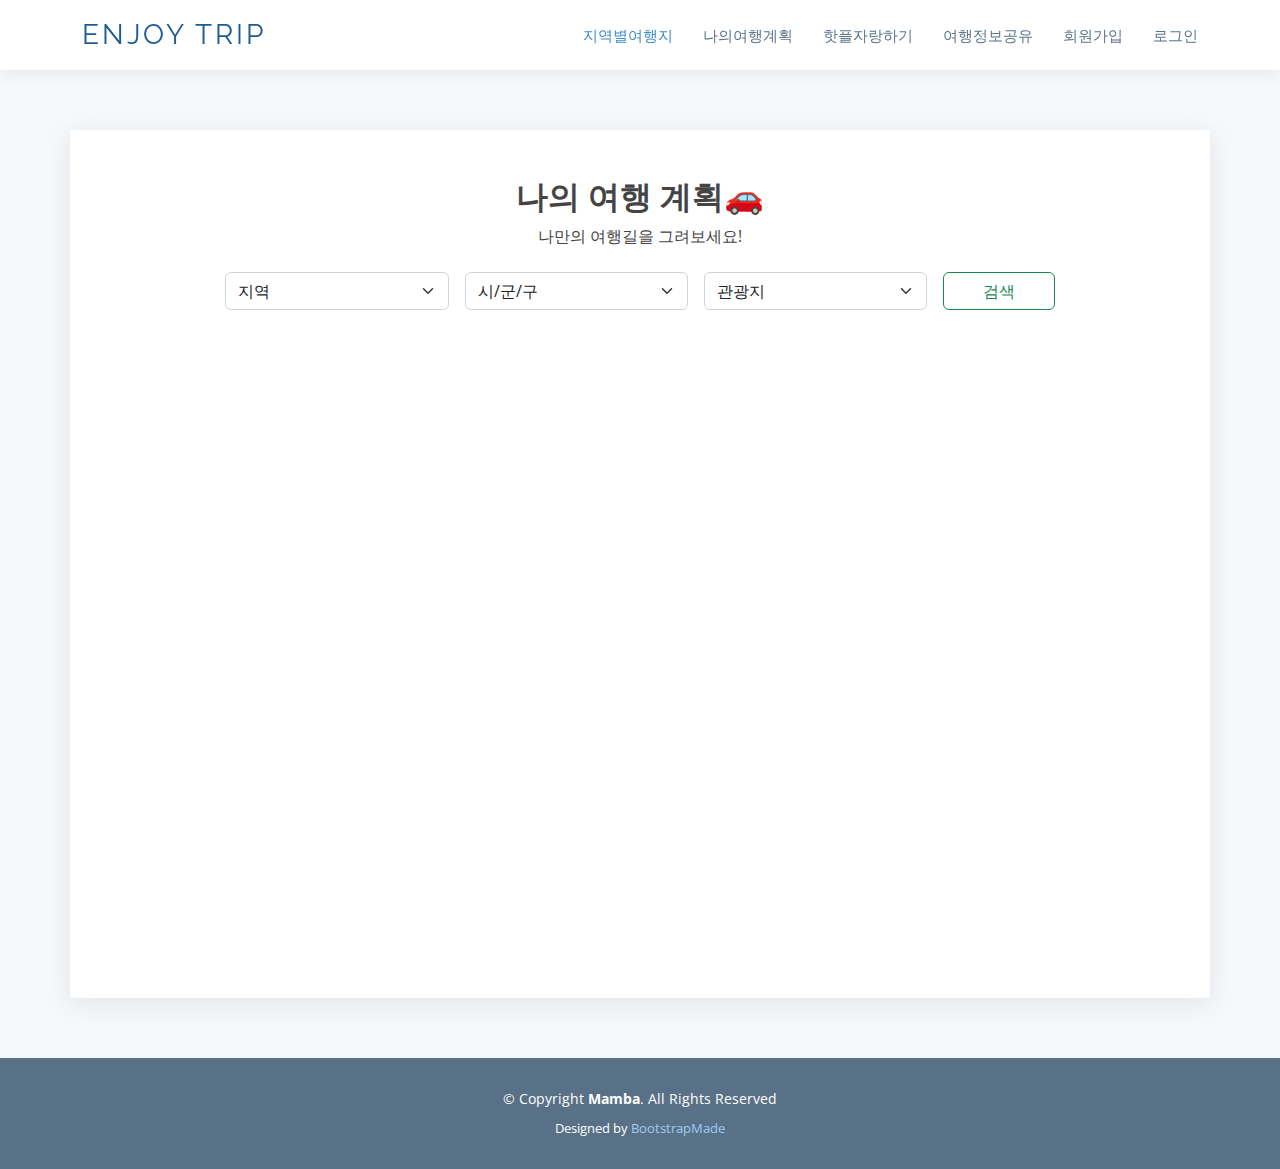
<file: tour-plan.html>
<!DOCTYPE html>
<html lang="ko">
  <head>
    <meta charset="utf-8" />
    <meta content="width=device-width, initial-scale=1.0" name="viewport" />

    <title>TRIPPP</title>
    <meta content="" name="description" />
    <meta content="" name="keywords" />

    <!-- Favicons -->
    <link href="assets/img/favicon.png" rel="icon" />
    <link href="assets/img/apple-touch-icon.png" rel="apple-touch-icon" />

    <!-- Google Fonts -->
    <link
      href="https://fonts.googleapis.com/css?family=Open+Sans:300,300i,400,400i,600,600i,700,700i|Raleway:300,300i,400,400i,600,600i,700,700i,900"
      rel="stylesheet"
    />

    <!-- Vendor CSS Files -->
    <link href="assets/vendor/animate.css/animate.min.css" rel="stylesheet" />
    <link href="assets/vendor/aos/aos.css" rel="stylesheet" />
    <link href="assets/vendor/bootstrap/css/bootstrap.min.css" rel="stylesheet" />
    <link href="assets/vendor/bootstrap-icons/bootstrap-icons.css" rel="stylesheet" />
    <link href="assets/vendor/boxicons/css/boxicons.min.css" rel="stylesheet" />
    <link href="assets/vendor/glightbox/css/glightbox.min.css" rel="stylesheet" />
    <link href="assets/vendor/swiper/swiper-bundle.min.css" rel="stylesheet" />

    <!-- Template Main CSS File -->
    <link href="assets/css/style.css" rel="stylesheet" />

    <!-- =======================================================
  * Template Name: Mamba
  * Updated: Mar 10 2023 with Bootstrap v5.2.3
  * Template URL: https://bootstrapmade.com/mamba-one-page-bootstrap-template-free/
  * Author: BootstrapMade.com
  * License: https://bootstrapmade.com/license/
  ======================================================== -->
  </head>

  <body>
    <!-- ======= Header ======= -->
    <header id="header" class="d-flex align-items-center">
      <div class="container d-flex align-items-center">
        <div class="logo me-auto">
          <h1><a href="index.html">Enjoy Trip</a></h1>
          <!-- Uncomment below if you prefer to use an image logo -->
          <!-- <a href="index.html"><img src="assets/img/logo.png" alt="" class="img-fluid"></a>-->
        </div>
        <nav id="navbar" class="navbar">
          <ul>
            <li>
              <a class="nav-link scrollto active" href="./region-search.html">지역별여행지</a>
            </li>
            <li><a class="nav-link scrollto" href="./tour-plan.html">나의여행계획</a></li>
            <li><a class="nav-link scrollto" href="./hot-place.html">핫플자랑하기</a></li>
            <li><a class="nav-link scrollto" href="./board.html">여행정보공유</a></li>
            <li>
              <a
                id="beforelogin"
                class="nav-link scrollto"
                data-bs-toggle="modal"
                data-bs-target="#registerModal"
                >회원가입</a
              >
            </li>
            <li>
              <a
                id="beforelogin"
                class="nav-link scrollto"
                data-bs-toggle="modal"
                data-bs-target="#loginModal"
                >로그인</a
              >
            </li>
            <li>
              <a id="afterlogin" class="nav-link scrollto" onclick="logout()">로그아웃</a>
            </li>
            <li>
              <a id="admin" class="nav-link scrollto" href="/member.html">회원관리</a>
            </li>
            <!-- <li class="dropdown">
              <a href="#"><span>Drop Down</span> <i class="bi bi-chevron-down"></i></a>
              <ul>
                <li><a href="#">Drop Down 1</a></li>
                <li class="dropdown">
                  <a href="#"><span>Deep Drop Down</span> <i class="bi bi-chevron-right"></i></a>
                  <ul>
                    <li><a href="#">Deep Drop Down 1</a></li>
                    <li><a href="#">Deep Drop Down 2</a></li>
                    <li><a href="#">Deep Drop Down 3</a></li>
                    <li><a href="#">Deep Drop Down 4</a></li>
                    <li><a href="#">Deep Drop Down 5</a></li>
                  </ul>
                </li>
                <li><a href="#">Drop Down 2</a></li>
                <li><a href="#">Drop Down 3</a></li>
                <li><a href="#">Drop Down 4</a></li>
              </ul>
            </li> -->
          </ul>
          <i class="bi bi-list mobile-nav-toggle"></i>
        </nav>
        <!-- .navbar -->
      </div>
    </header>
    <!-- End Header -->
    
    <main id="main">
      <!-- ======= About Us Section ======= -->
      <section id="about" class="about" style="background-color: #f5f9fc; padding-bottom: 60px">
        <div class="container" data-aos="fade-up">
          <div class="row" style="background-color: white">
            <div class="row-lg-6 mt-5">
              <div class="row-lg-6">
                <h2 class="text-center fw-bold">나의 여행 계획🚗</h2>
                <p class="text-center fst-normal">
                  나만의 여행길을 그려보세요!
                </p>
                <!-- 관광지 검색 start -->
                <form id="search-form" class="d-flex mt-3 justify-content-center" role="search">
                    <select
                    name="areacode"
                    id="search-area"
                    class="form-select m-2"
                    aria-label="Default select example"
                    style="width: 20%;"
                    >
                    <option value="0" selected>지역</option>
                    </select>

                    <select
                    name="sigunguCode"
                    id="search-sigungu"
                    class="form-select m-2"
                    aria-label="Default select example"
                    style="width: 20%;"
                    >
                    <option value="0" selected>시/군/구</option>
                    </select>

                    <select
                    name="content"
                    id="search-content-id"
                    class="form-select m-2"
                    aria-label="Default select example"
                    style="width: 20%;"
                    >
                    <option value="12">관광지</option>
                    <option value="14">문화시설</option>
                    <option value="15">축제공연행사</option>
                    <option value="25">여행코스</option>
                    <option value="28">레포츠</option>
                    <option value="32">숙박</option>
                    <option value="38">쇼핑</option>
                    <option value="39">음식점</option>
                    </select>
                    <button id="btn-search" class="btn btn-outline-success m-2" type="submit" style="width: 10%;">검색</button>
                </form>
              </div>    
            </div>
            <div class="row-lg-6 about-content">
                <div id="map" style="width: 100%; height: 600px"></div>    
            </div>           
          </div>
        </div>
      </section>
      <!-- End About Us Section -->

     
    <!-- ======= Footer ======= -->
    <footer id="footer">
      <div class="container">
        <div class="copyright">
          &copy; Copyright <strong><span>Mamba</span></strong
          >. All Rights Reserved
        </div>
        <div class="credits">
          <!-- All the links in the footer should remain intact. -->
          <!-- You can delete the links only if you purchased the pro version. -->
          <!-- Licensing information: https://bootstrapmade.com/license/ -->
          <!-- Purchase the pro version with working PHP/AJAX contact form: https://bootstrapmade.com/mamba-one-page-bootstrap-template-free/ -->
          Designed by <a href="https://bootstrapmade.com/">BootstrapMade</a>
        </div>
      </div>
    </footer>
    <!-- End Footer -->

    <!-- ===== Register modal start ===== -->
    <div
      class="modal fade"
      id="registerModal"
      data-bs-backdrop="static"
      data-bs-keyboard="false"
      tabindex="-1"
      aria-labelledby="staticBackdropLabel"
      aria-hidden="true"
    >
      <div class="modal-dialog modal-lg modal-dialog-centered">
        <div class="modal-content">
          <div class="modal-header">
            <h4 class="modal-title">
              <label class="fw-bold border-bottom border-warning border-5"> 회원가입</label>
            </h4>
            <button type="button" class="btn-close" data-bs-dismiss="modal"></button>
          </div>

          <div class="modal-body">
            <form action="" id="register">
              <div class="mb-3">
                <label for="name" class="form-label">이름:</label>
                <input
                  type="text"
                  class="form-control"
                  id="name"
                  placeholder="이름..."
                  name="name"
                />
              </div>
              <div class="mb-3">
                <label for="id" class="form-label">아이디:</label>
                <input type="text" class="form-control" id="id" placeholder="아이디..." name="id" />
              </div>
              <div class="mb-3">
                <label for="password" class="form-label">비밀번호:</label>
                <input
                  type="text"
                  class="form-control"
                  id="password"
                  placeholder="비밀번호..."
                  name="password"
                />
              </div>
              <div class="mb-3">
                <label for="passwordcheck" class="form-label">비밀번호확인:</label>
                <input
                  type="text"
                  class="form-control"
                  id="passwordcheck"
                  placeholder="비밀번호확인..."
                  name="passwordcheck"
                />
              </div>
              <div class="row mb-3">
                <label for="email" class="form-label">이메일:</label>
                <div class="col-md-6 pe-0">
                  <div class="input-group">
                    <input
                      type="text"
                      class="form-control"
                      id="emailid"
                      placeholder="이메일아이디"
                      name="emailid"
                    />
                    <span class="input-group-text">@</span>
                  </div>
                </div>
                <div class="col-md-6 ps-0">
                  <select
                    class="form-select"
                    aria-label="Default select example"
                    id="domain"
                    name="domain"
                  >
                    <option selected value="ssafy.com">ssafy.com</option>
                    <option value="naver.com">naver.com</option>
                    <option value="google.com">google.com</option>
                    <option value="hanmail.net">hanmail.net</option>
                    <option value="nate.com">nate.com</option>
                    <option value="kakao.com">kakao.com</option>
                  </select>
                </div>
              </div>
              <!-- <div class="row mb-3">
                <label for="region" class="form-label">지역:</label>
                <div class="col-md-6 pe-0">
                  <select
                    class="form-select"
                    aria-label="Default select example"
                    id="province"
                    name="province"
                  >
                    <option selected>시도선택</option>
                    <option value="1">One</option>
                    <option value="2">Two</option>
                    <option value="3">Three</option>
                  </select>
                </div>
                <div class="col-md-6 ps-0">
                  <select
                    class="form-select"
                    aria-label="Default select example"
                    id="city"
                    name="city"
                  >
                    <option selected>구군선택</option>
                    <option value="1">One</option>
                    <option value="2">Two</option>
                    <option value="3">Three</option>
                  </select>
                </div>
              </div> -->
            </form>
          </div>

          <div class="modal-footer">
            <button
              type="button"
              id="btn-register"
              class="btn btn-outline-primary btn-sm"
              onclick="regist()"
            >
              회원가입
            </button>
            <button
              type="button"
              id="btn-reset"
              class="btn btn-outline-success btn-sm"
              onclick="resetForm()"
            >
              초기화
            </button>
            <button type="button" class="btn btn-outline-dark btn-sm" data-bs-dismiss="modal">
              닫기
            </button>
          </div>
        </div>
      </div>
    </div>
    <!-- Register modal end -->

    <!-- ===== Login modal start ===== -->
    <div
      class="modal fade"
      id="loginModal"
      data-bs-backdrop="static"
      data-bs-keyboard="false"
      tabindex="-1"
      aria-labelledby="staticBackdropLabel"
      aria-hidden="true"
    >
      <div class="modal-dialog modal-lg modal-dialog-centered">
        <div class="modal-content">
          <div class="modal-header">
            <h4 class="modal-title">
              <label class="fw-bold border-bottom border-warning border-5"> 로그인</label>
            </h4>
            <button type="button" class="btn-close" data-bs-dismiss="modal"></button>
          </div>

          <div class="modal-body">
            <form action="">
              <div class="mb-3">
                <label for="loginid" class="form-label">아이디:</label>
                <div class="form-check float-end">
                  <input class="form-check-input" type="checkbox" value="" id="saveid" />
                  <label class="form-check-label" for="flexCheckDefault"> 아이디저장 </label>
                </div>
                <input
                  type="text"
                  class="form-control"
                  id="loginid"
                  placeholder="아이디..."
                  name="loginid"
                />
              </div>
              <div class="mb-3">
                <label for="loginpwd" class="form-label">비밀번호:</label>
                <input
                  type="text"
                  class="form-control"
                  id="loginpwd"
                  placeholder="비밀번호..."
                  name="loginpwd"
                />
              </div>
            </form>
          </div>

          <div class="modal-footer">
            <button
              type="button"
              id="btn-login"
              class="btn btn-outline-primary btn-sm"
              onclick="login()"
            >
              로그인
            </button>
            <button
              type="button"
              id="btn-find-id"
              class="btn btn-outline-success btn-sm"
              data-bs-toggle="modal"
              data-bs-target="#findIdModal"
            >
              아이디찾기
            </button>
            <button
              type="button"
              id="btn-find-password"
              class="btn btn-outline-dark btn-sm"
              data-bs-toggle="modal"
              data-bs-target="#findPwdModal"
            >
              비밀번호찾기
            </button>
          </div>
        </div>
      </div>
    </div>
    <!-- Login modal end -->

    <!-- ===== Find ID modal start ===== -->
    <div
      class="modal fade"
      id="findIdModal"
      data-bs-backdrop="static"
      data-bs-keyboard="false"
      tabindex="-1"
      aria-labelledby="staticBackdropLabel"
      aria-hidden="true"
    >
      <div class="modal-dialog modal-lg modal-dialog-centered">
        <div class="modal-content">
          <div class="modal-header">
            <h4 class="modal-title">
              <label class="fw-bold border-bottom border-warning border-5"> 아이디 찾기</label>
            </h4>
            <button type="button" class="btn-close" data-bs-dismiss="modal"></button>
          </div>

          <div class="modal-body">
            <form action="">
              <div class="mb-3">
                <label for="findIdName" class="form-label">이름:</label>
                <input
                  type="text"
                  class="form-control"
                  id="findIdName"
                  placeholder="이름..."
                  name="findIdName"
                />
              </div>
            </form>
          </div>

          <div class="modal-footer">
            <button
              type="button"
              id="btn-find-id"
              class="btn btn-outline-primary btn-sm"
              onclick="findid()"
            >
              아이디찾기
            </button>
            <button
              type="button"
              id="btn-login"
              class="btn btn-outline-success btn-sm"
              data-bs-toggle="modal"
              data-bs-target="#loginModal"
            >
              로그인하기
            </button>
            <button type="button" class="btn btn-outline-dark btn-sm" data-bs-dismiss="modal">
              닫기
            </button>
          </div>
        </div>
      </div>
    </div>
    <!-- Find ID modal end -->

    <!-- ===== Find PWD modal start ===== -->
    <div
      class="modal fade"
      id="findPwdModal"
      data-bs-backdrop="static"
      data-bs-keyboard="false"
      tabindex="-1"
      aria-labelledby="staticBackdropLabel"
      aria-hidden="true"
    >
      <div class="modal-dialog modal-lg modal-dialog-centered">
        <div class="modal-content">
          <div class="modal-header">
            <h4 class="modal-title">
              <label class="fw-bold border-bottom border-warning border-5"> 비밀번호 찾기</label>
            </h4>
            <button type="button" class="btn-close" data-bs-dismiss="modal"></button>
          </div>

          <div class="modal-body">
            <form action="">
              <div class="mb-3">
                <label for="findPwdId" class="form-label">아이디:</label>
                <input
                  type="text"
                  class="form-control"
                  id="findPwdId"
                  placeholder="아이디..."
                  name="findPwdId"
                />
              </div>
            </form>
          </div>

          <div class="modal-footer">
            <button
              type="button"
              id="btn-find-pwd"
              class="btn btn-outline-primary btn-sm"
              onclick="findpwd()"
            >
              비밀번호찾기
            </button>
            <button
              type="button"
              id="btn-login"
              class="btn btn-outline-success btn-sm"
              data-bs-toggle="modal"
              data-bs-target="#loginModal"
            >
              로그인하기
            </button>
            <button type="button" class="btn btn-outline-dark btn-sm" data-bs-dismiss="modal">
              닫기
            </button>
          </div>
        </div>
      </div>
    </div>
    <!-- Find ID modal end -->

    <a href="#" class="back-to-top d-flex align-items-center justify-content-center"
      ><i class="bi bi-arrow-up-short"></i
    ></a>

    <!-- Vendor JS Files -->
    <script src="assets/vendor/purecounter/purecounter_vanilla.js"></script>
    <script src="assets/vendor/aos/aos.js"></script>
    <script src="assets/vendor/bootstrap/js/bootstrap.bundle.min.js"></script>
    <script src="assets/vendor/glightbox/js/glightbox.min.js"></script>
    <script src="assets/vendor/isotope-layout/isotope.pkgd.min.js"></script>
    <script src="assets/vendor/swiper/swiper-bundle.min.js"></script>
    <script src="assets/vendor/php-email-form/validate.js"></script>

    <!-- JS File -->
    <script src="assets/js/main.js"></script>
    <script src="assets/js/register.js"></script>
    <script src="assets/js/login.js"></script>

    <!-- Kakao Map-->
    <script type="text/javascript" src="//dapi.kakao.com/v2/maps/sdk.js?appkey=78ec26f7caa53f97c964841b88c97eaa&libraries=services,clusterer,drawing"></script>
    <script type="text/javascript" src="./assets/js/tour-plan.js"></script>
  </body>
</html>
</file>
<file: assets/css/style.css>
/**
* Template Name: Mamba
* Updated: Mar 10 2023 with Bootstrap v5.2.3
* Template URL: https://bootstrapmade.com/mamba-one-page-bootstrap-template-free/
* Author: BootstrapMade.com
* License: https://bootstrapmade.com/license/
*/

/*--------------------------------------------------------------
# General
--------------------------------------------------------------*/
body {
  font-family: "Open Sans", sans-serif;
  color: #444;
}

a {
  color: #428bca;
  text-decoration: none;
}

a:hover {
  color: #9eccf4;
  text-decoration: none;
}

h1,
h2,
h3,
h4,
h5,
h6,
.font-primary {
  font-family: "Raleway", sans-serif;
}

/*--------------------------------------------------------------
# Back to top button
--------------------------------------------------------------*/
.back-to-top {
  position: fixed;
  visibility: hidden;
  opacity: 0;
  right: 15px;
  bottom: 15px;
  z-index: 99999;
  background: #428bca;
  width: 40px;
  height: 40px;
  border-radius: 4px;
  transition: all 0.4s;
}

.back-to-top i {
  font-size: 24px;
  color: #fff;
  line-height: 0;
}

.back-to-top:hover {
  background: #629fd3;
  color: #fff;
}

.back-to-top.active {
  visibility: visible;
  opacity: 1;
}

/*--------------------------------------------------------------
# Disable aos animation delay on mobile devices
--------------------------------------------------------------*/
@media screen and (max-width: 768px) {
  [data-aos-delay] {
    transition-delay: 0 !important;
  }
}

/*--------------------------------------------------------------
# Header
--------------------------------------------------------------*/
#header {
  height: 70px;
  background: #fff;
  z-index: 997;
  box-shadow: 0px 5px 15px 0px rgba(0, 0, 0, 0.06);
}

#header .logo h1 {
  font-size: 28px;
  margin: 0;
  padding: 10px 0;
  line-height: 1;
  font-weight: 400;
  letter-spacing: 3px;
  text-transform: uppercase;
}

#header .logo h1 a,
#header .logo h1 a:hover {
  color: #1c5c93;
  text-decoration: none;
}

#header .logo img {
  padding: 0;
  margin: 0;
  max-height: 40px;
}

.scrolled-offset {
  margin-top: 70px;
}

/*--------------------------------------------------------------
# Navigation Menu
--------------------------------------------------------------*/
/**
* Desktop Navigation 
*/
.navbar {
  padding: 0;
}

.navbar ul {
  margin: 0;
  padding: 0;
  display: flex;
  list-style: none;
  align-items: center;
}

.navbar li {
  position: relative;
}

.navbar a,
.navbar a:focus {
  display: flex;
  align-items: center;
  justify-content: space-between;
  padding: 10px 0 10px 30px;
  font-family: "Open Sans", sans-serif;
  font-size: 15px;
  color: #5c768d;
  white-space: nowrap;
  transition: 0.3s;
}

.navbar a i,
.navbar a:focus i {
  font-size: 12px;
  line-height: 0;
  margin-left: 5px;
}

.navbar a:hover,
.navbar .active,
.navbar .active:focus,
.navbar li:hover>a {
  color: #428bca;
}

.navbar .dropdown ul {
  display: block;
  position: absolute;
  left: 14px;
  top: 100%;
  margin: 0;
  padding: 10px 0;
  z-index: 99;
  opacity: 0;
  visibility: hidden;
  background: #fff;
  box-shadow: 0px 0px 30px rgba(127, 137, 161, 0.25);
  transition: 0.3s;
}

.navbar .dropdown ul li {
  min-width: 200px;
}

.navbar .dropdown ul a {
  padding: 10px 20px;
  text-transform: none;
}

.navbar .dropdown ul a i {
  font-size: 12px;
}

.navbar .dropdown ul a:hover,
.navbar .dropdown ul .active:hover,
.navbar .dropdown ul li:hover>a {
  color: #428bca;
}

.navbar .dropdown:hover>ul {
  opacity: 1;
  visibility: visible;
}

.navbar .dropdown .dropdown ul {
  top: 0;
  left: calc(100% - 30px);
  visibility: hidden;
}

.navbar .dropdown .dropdown:hover>ul {
  opacity: 1;
  top: 0;
  left: 100%;
  visibility: visible;
}

@media (max-width: 1366px) {
  .navbar .dropdown .dropdown ul {
    left: -90%;
  }

  .navbar .dropdown .dropdown:hover>ul {
    left: -100%;
  }
}

/**
* Mobile Navigation 
*/
.mobile-nav-toggle {
  color: #1f3548;
  font-size: 28px;
  cursor: pointer;
  display: none;
  line-height: 0;
  transition: 0.5s;
}

.mobile-nav-toggle.bi-x {
  color: #fff;
}

@media (max-width: 991px) {
  .mobile-nav-toggle {
    display: block;
  }

  .navbar ul {
    display: none;
  }
}

.navbar-mobile {
  position: fixed;
  overflow: hidden;
  top: 0;
  right: 0;
  left: 0;
  bottom: 0;
  background: rgba(31, 53, 72, 0.9);
  transition: 0.3s;
  z-index: 998;
}

.navbar-mobile .mobile-nav-toggle {
  position: absolute;
  top: 15px;
  right: 15px;
}

.navbar-mobile ul {
  display: block;
  position: absolute;
  top: 55px;
  right: 15px;
  bottom: 15px;
  left: 15px;
  padding: 10px 0;
  background-color: #fff;
  overflow-y: auto;
  transition: 0.3s;
}

.navbar-mobile a,
.navbar-mobile a:focus {
  padding: 10px 20px;
  font-size: 15px;
  color: #1f3548;
}

.navbar-mobile a:hover,
.navbar-mobile .active,
.navbar-mobile li:hover>a {
  color: #428bca;
}

.navbar-mobile .getstarted,
.navbar-mobile .getstarted:focus {
  margin: 15px;
}

.navbar-mobile .dropdown ul {
  position: static;
  display: none;
  margin: 10px 20px;
  padding: 10px 0;
  z-index: 99;
  opacity: 1;
  visibility: visible;
  background: #fff;
  box-shadow: 0px 0px 30px rgba(127, 137, 161, 0.25);
}

.navbar-mobile .dropdown ul li {
  min-width: 200px;
}

.navbar-mobile .dropdown ul a {
  padding: 10px 20px;
}

.navbar-mobile .dropdown ul a i {
  font-size: 12px;
}

.navbar-mobile .dropdown ul a:hover,
.navbar-mobile .dropdown ul .active:hover,
.navbar-mobile .dropdown ul li:hover>a {
  color: #428bca;
}

.navbar-mobile .dropdown>.dropdown-active {
  display: block;
}

/*--------------------------------------------------------------
# Hero Section
--------------------------------------------------------------*/
#hero {
  width: 100%;
  height: calc(100vh - 110px);
  padding: 0;
  overflow: hidden;
  background: #000;
}

#hero .carousel-item {
  width: 100%;
  height: calc(100vh - 110px);
  background-size: cover;
  background-position: top right;
  background-repeat: no-repeat;
  overflow: hidden;
}

#hero .carousel-item::before {
  content: "";
  background-color: rgba(13, 30, 45, 0.6);
  position: absolute;
  height: 100%;
  width: 100%;
  top: 0;
  right: 0;
  left: 0;
  bottom: 0;
  overflow: hidden;
}

#hero .carousel-container {
  display: flex;
  justify-content: center;
  align-items: center;
  position: absolute;
  bottom: 0;
  top: 0;
  left: 0;
  right: 0;
  overflow: hidden;
}

#hero .carousel-content {
  text-align: left;
}

@media (max-width: 992px) {

  #hero,
  #hero .carousel-item {
    height: calc(100vh - 70px);
  }

  #hero .carousel-content.container {
    padding: 0 50px;
  }
}

#hero h2 {
  color: #fff;
  margin-bottom: 30px;
  font-size: 48px;
  font-weight: 900;
}

#hero p {
  width: 80%;
  animation-delay: 0.4s;
  color: #fff;
}

#hero .carousel-inner .carousel-item {
  transition-property: opacity;
  background-position: center top;
}

#hero .carousel-inner .carousel-item,
#hero .carousel-inner .active.carousel-item-start,
#hero .carousel-inner .active.carousel-item-end {
  opacity: 0;
}

#hero .carousel-inner .active,
#hero .carousel-inner .carousel-item-next.carousel-item-start,
#hero .carousel-inner .carousel-item-prev.carousel-item-end {
  opacity: 1;
  transition: 0.5s;
}

#hero .carousel-inner .carousel-item-next,
#hero .carousel-inner .carousel-item-prev,
#hero .carousel-inner .active.carousel-item-start,
#hero .carousel-inner .active.carousel-item-end {
  left: 0;
  transform: translate3d(0, 0, 0);
}

#hero .carousel-control-prev,
#hero .carousel-control-next {
  width: 10%;
}

#hero .carousel-control-next-icon,
#hero .carousel-control-prev-icon {
  background: none;
  font-size: 48px;
  line-height: 1;
  width: auto;
  height: auto;
}

#hero .carousel-indicators li {
  cursor: pointer;
}

#hero .btn-get-started {
  font-family: "Raleway", sans-serif;
  font-weight: 500;
  font-size: 14px;
  letter-spacing: 1px;
  display: inline-block;
  padding: 12px 32px;
  border-radius: 5px;
  transition: 0.5s;
  line-height: 1;
  margin: 10px;
  color: #fff;
  animation-delay: 0.8s;
  border: 0;
  background: #428bca;
}

#hero .btn-get-started:hover {
  background: #1c5c93;
}

@media (max-width: 768px) {
  #hero h2 {
    font-size: 28px;
  }
}

@media (max-height: 500px) {

  #hero,
  #hero .carousel-item {
    height: 120vh;
  }
}

@media (min-width: 1024px) {
  #hero p {
    width: 60%;
  }

  #hero .carousel-control-prev,
  #hero .carousel-control-next {
    width: 5%;
  }
}

/*--------------------------------------------------------------
# Sections General
--------------------------------------------------------------*/
section {
  padding: 60px 0;
  overflow: hidden;
}

.section-bg {
  background-color: #f5f9fc;
}

.section-title {
  text-align: center;
  padding-bottom: 30px;
}

.section-title h2 {
  font-size: 32px;
  font-weight: 600;
  margin-bottom: 20px;
  padding-bottom: 0;
  color: #5c768d;
}

.section-title p {
  margin-bottom: 0;
}

/*--------------------------------------------------------------
# Breadcrumbs
--------------------------------------------------------------*/
.breadcrumbs {
  padding: 15px 0;
  background-color: #f5f9fc;
  min-height: 40px;
}

.breadcrumbs h2 {
  font-size: 24px;
  font-weight: 300;
}

.breadcrumbs ol {
  display: flex;
  flex-wrap: wrap;
  list-style: none;
  padding: 0;
  margin: 0;
  font-size: 14px;
}

.breadcrumbs ol li+li {
  padding-left: 10px;
}

.breadcrumbs ol li+li::before {
  display: inline-block;
  padding-right: 10px;
  color: #6c757d;
  content: "/";
}

@media (max-width: 768px) {
  .breadcrumbs .d-flex {
    display: block !important;
  }

  .breadcrumbs ol {
    display: block;
  }

  .breadcrumbs ol li {
    display: inline-block;
  }
}

/*--------------------------------------------------------------
# About Us
--------------------------------------------------------------*/
.about {
  padding-bottom: 30px;
}

.about .container {
  box-shadow: 0 5px 25px 0 rgba(214, 215, 216, 0.6);
}

.about .video-box img {
  padding: 15px 0;
}

.about .section-title p {
  text-align: left;
  font-style: italic;
  color: #666;
}

.about .about-content {
  padding: 40px;
}

.about .icon-box+.icon-box {
  margin-top: 40px;
}

.about .icon-box .icon {
  float: left;
  display: flex;
  align-items: center;
  justify-content: center;
  width: 72px;
  height: 72px;
  background: #f1f7fb;
  border-radius: 6px;
  transition: 0.5s;
}

.about .icon-box .icon i {
  color: #428bca;
  font-size: 32px;
}

.about .icon-box:hover .icon {
  background: #428bca;
}

.about .icon-box:hover .icon i {
  color: #fff;
}

.about .icon-box .title {
  margin-left: 95px;
  font-weight: 700;
  margin-bottom: 10px;
  font-size: 18px;
  text-transform: uppercase;
}

.about .icon-box .title a {
  color: #343a40;
  transition: 0.3s;
}

.about .icon-box .title a:hover {
  color: #428bca;
}

.about .icon-box .description {
  margin-left: 95px;
  line-height: 24px;
  font-size: 14px;
}

.about .video-box {
  position: relative;
}

.about .play-btn {
  width: 94px;
  height: 94px;
  background: radial-gradient(#428bca 50%, rgba(66, 139, 202, 0.4) 52%);
  border-radius: 50%;
  display: block;
  position: absolute;
  left: calc(50% - 47px);
  top: calc(50% - 47px);
  overflow: hidden;
}

.about .play-btn::after {
  content: "";
  position: absolute;
  left: 50%;
  top: 50%;
  transform: translateX(-40%) translateY(-50%);
  width: 0;
  height: 0;
  border-top: 10px solid transparent;
  border-bottom: 10px solid transparent;
  border-left: 15px solid #fff;
  z-index: 100;
  transition: all 400ms cubic-bezier(0.55, 0.055, 0.675, 0.19);
}

.about .play-btn::before {
  content: "";
  position: absolute;
  width: 120px;
  height: 120px;
  animation-delay: 0s;
  animation: pulsate-btn 2s;
  animation-direction: forwards;
  animation-iteration-count: infinite;
  animation-timing-function: steps;
  opacity: 1;
  border-radius: 50%;
  border: 5px solid rgba(66, 139, 202, 0.7);
  top: -15%;
  left: -15%;
  background: rgba(198, 16, 0, 0);
}

.about .play-btn:hover::after {
  border-left: 15px solid #428bca;
  transform: scale(20);
}

.about .play-btn:hover::before {
  content: "";
  position: absolute;
  left: 50%;
  top: 50%;
  transform: translateX(-40%) translateY(-50%);
  width: 0;
  height: 0;
  border: none;
  border-top: 10px solid transparent;
  border-bottom: 10px solid transparent;
  border-left: 15px solid #fff;
  z-index: 200;
  animation: none;
  border-radius: 0;
}

@keyframes pulsate-btn {
  0% {
    transform: scale(0.6, 0.6);
    opacity: 1;
  }

  100% {
    transform: scale(1, 1);
    opacity: 0;
  }
}

/*--------------------------------------------------------------
# About Lists
--------------------------------------------------------------*/
.about-lists {
  padding: 40px;
}

.about-lists .row {
  overflow: hidden;
}

.about-lists .content-item {
  padding: 40px;
  border-left: 1px solid #d9e8f4;
  border-bottom: 1px solid #d9e8f4;
  margin: -1px;
}

.about-lists .content-item span {
  display: block;
  font-size: 24px;
  font-weight: 400;
  color: #9eccf4;
}

.about-lists .content-item h4 {
  font-size: 28px;
  font-weight: 400;
  padding: 0;
  margin: 20px 0;
}

.about-lists .content-item p {
  color: #aaaaaa;
  font-size: 15px;
  margin: 0;
  padding: 0;
}

@media (max-width: 768px) {
  .about-lists .content-item {
    padding: 40px 0;
  }
}

/*--------------------------------------------------------------
# Counts
--------------------------------------------------------------*/
.counts {
  padding-bottom: 30px;
}

.counts .count-box {
  box-shadow: 0px 0 16px rgba(0, 0, 0, 0.1);
  padding: 30px;
  background: #fff;
  margin-bottom: 30px;
}

.counts .count-box i {
  display: block;
  font-size: 64px;
  margin-bottom: 15px;
}

.counts .count-box span {
  font-size: 42px;
  display: block;
  font-weight: 700;
  color: #1c5c93;
}

.counts .count-box p {
  padding: 0;
  margin: 0;
  font-family: "Raleway", sans-serif;
  font-size: 14px;
}

/*--------------------------------------------------------------
# Services
--------------------------------------------------------------*/
.services {
  padding-bottom: 30px;
}

.services .icon-box {
  margin-bottom: 20px;
  text-align: center;
}

.services .icon {
  display: inline-flex;
  justify-content: center;
  align-items: center;
  width: 80px;
  height: 80px;
  margin-bottom: 20px;
  background: #fff;
  border-radius: 50%;
  transition: 0.5s;
  color: #428bca;
  box-shadow: 0px 0 25px rgba(0, 0, 0, 0.15);
  overflow: hidden;
}

.services .icon i {
  font-size: 36px;
  line-height: 0;
}

.services .icon-box:hover .icon {
  box-shadow: 0px 0 30px rgba(66, 139, 202, 0.5);
}

.services .title {
  font-weight: 600;
  margin-bottom: 15px;
  font-size: 18px;
  position: relative;
  padding-bottom: 15px;
}

.services .title a {
  color: #444;
  transition: 0.3s;
}

.services .title a:hover {
  color: #428bca;
}

.services .title::after {
  content: "";
  position: absolute;
  display: block;
  width: 50px;
  height: 2px;
  background: #428bca;
  bottom: 0;
  left: calc(50% - 25px);
}

.services .description {
  line-height: 24px;
  font-size: 14px;
}

/*--------------------------------------------------------------
# Our Portfolio
--------------------------------------------------------------*/
.portfolio .portfolio-item {
  margin-bottom: 30px;
}

.portfolio #portfolio-flters {
  padding: 0;
  margin: 0 0 35px 0;
  list-style: none;
  text-align: center;
}

.portfolio #portfolio-flters li {
  cursor: pointer;
  margin: 0 15px 15px 0;
  display: inline-block;
  padding: 10px 20px;
  font-size: 12px;
  line-height: 20px;
  color: #444;
  border-radius: 4px;
  text-transform: uppercase;
  background: #fff;
  margin-bottom: 5px;
  transition: all 0.3s ease-in-out;
}

.portfolio #portfolio-flters li:hover,
.portfolio #portfolio-flters li.filter-active {
  background: #428bca;
  color: #fff;
}

.portfolio #portfolio-flters li:last-child {
  margin-right: 0;
}

.portfolio .portfolio-wrap {
  box-shadow: 0px 2px 12px rgba(0, 0, 0, 0.08);
  transition: 0.3s;
  position: relative;
  overflow: hidden;
}

.portfolio .portfolio-wrap img {
  transition: 0.3s;
}

.portfolio .portfolio-wrap .portfolio-info {
  display: flex;
  justify-content: center;
  align-items: center;
  flex-direction: column;
  opacity: 0;
  position: absolute;
  bottom: 0;
  top: 0;
  left: 0;
  right: 0;
  transition: 0.3s;
  text-align: center;
  background: rgba(31, 53, 72, 0.6);
  padding-bottom: 30px;
}

.portfolio .portfolio-wrap .portfolio-info h4 {
  font-size: 20px;
  color: #fff;
  font-weight: 600;
}

.portfolio .portfolio-wrap .portfolio-info p {
  color: #fff;
  font-size: 14px;
  text-transform: uppercase;
}

.portfolio .portfolio-wrap .portfolio-info a {
  color: #428bca;
  margin: 0 4px;
  line-height: 0;
  background-color: #fff;
  border-radius: 50px;
  text-align: center;
  width: 36px;
  height: 36px;
  display: inline-flex;
  align-items: center;
  justify-content: center;
  transition: 0.3s;
}

.portfolio .portfolio-wrap .portfolio-info a i {
  font-size: 22px;
  line-height: 0;
}

.portfolio .portfolio-wrap .portfolio-info a:hover {
  background: #428bca;
  color: #fff;
}

.portfolio .portfolio-wrap:hover {
  box-shadow: 0px 4px 14px rgba(0, 0, 0, 0.16);
}

.portfolio .portfolio-wrap:hover .portfolio-info {
  opacity: 1;
  padding-bottom: 0;
}

.portfolio .portfolio-wrap:hover img {
  transform: scale(1.1);
}

/*--------------------------------------------------------------
# Portfolio Details
--------------------------------------------------------------*/
.portfolio-details {
  padding-top: 40px;
}

.portfolio-details .portfolio-details-slider img {
  width: 100%;
}

.portfolio-details .portfolio-details-slider .swiper-pagination {
  margin-top: 20px;
  position: relative;
}

.portfolio-details .portfolio-details-slider .swiper-pagination .swiper-pagination-bullet {
  width: 12px;
  height: 12px;
  background-color: #fff;
  opacity: 1;
  border: 1px solid #428bca;
}

.portfolio-details .portfolio-details-slider .swiper-pagination .swiper-pagination-bullet-active {
  background-color: #428bca;
}

.portfolio-details .portfolio-info {
  padding: 30px;
  box-shadow: 0px 0 30px rgba(31, 53, 72, 0.08);
}

.portfolio-details .portfolio-info h3 {
  font-size: 22px;
  font-weight: 700;
  margin-bottom: 20px;
  padding-bottom: 20px;
  border-bottom: 1px solid #eee;
}

.portfolio-details .portfolio-info ul {
  list-style: none;
  padding: 0;
  font-size: 15px;
}

.portfolio-details .portfolio-info ul li+li {
  margin-top: 10px;
}

.portfolio-details .portfolio-description {
  padding-top: 30px;
}

.portfolio-details .portfolio-description h2 {
  font-size: 26px;
  font-weight: 700;
  margin-bottom: 20px;
}

.portfolio-details .portfolio-description p {
  padding: 0;
}

/*--------------------------------------------------------------
# Our Team
--------------------------------------------------------------*/
.team {
  background: #fff;
  padding: 60px 0 30px 0;
}

.team .member {
  text-align: center;
  margin-bottom: 80px;
  position: relative;
}

.team .member .pic {
  border-radius: 4px;
  overflow: hidden;
}

.team .member img {
  transition: all ease-in-out 0.4s;
}

.team .member:hover img {
  transform: scale(1.1);
}

.team .member .member-info {
  position: absolute;
  bottom: -48px;
  left: 20px;
  right: 20px;
  background: linear-gradient(360deg, rgb(92, 118, 141) 0%, rgba(92, 118, 141, 0.9) 35%, rgba(140, 167, 191, 0.8) 100%);
  padding: 15px 0;
  border-radius: 4px;
}

.team .member h4 {
  font-weight: 700;
  margin-bottom: 10px;
  font-size: 16px;
  color: #fff;
  position: relative;
  padding-bottom: 10px;
}

.team .member h4::after {
  content: "";
  position: absolute;
  display: block;
  width: 50px;
  height: 1px;
  background: #fff;
  bottom: 0;
  left: calc(50% - 25px);
}

.team .member span {
  font-style: italic;
  display: block;
  font-size: 13px;
  color: #fff;
}

.team .member .social {
  margin-top: 15px;
}

.team .member .social a {
  transition: color 0.3s;
  color: #fff;
}

.team .member .social a:hover {
  color: #9eccf4;
}

.team .member .social i {
  font-size: 16px;
  margin: 0 2px;
}

@media (max-width: 992px) {
  .team .member {
    margin-bottom: 100px;
  }
}

/*--------------------------------------------------------------
# Frequently Asked Questions
--------------------------------------------------------------*/
.faq {
  padding-bottom: 30px;
}

.faq .faq-item {
  margin-bottom: 40px;
}

.faq .faq-item h4 {
  font-size: 20px;
  line-height: 28px;
  font-weight: 600;
  margin-bottom: 15px;
  color: #1f3548;
}

/*--------------------------------------------------------------
# Contact Us
--------------------------------------------------------------*/
.contact .info-box {
  color: #444;
  text-align: center;
  box-shadow: 0 0 30px rgba(214, 215, 216, 0.6);
  padding: 20px 0 30px 0;
  margin-bottom: 30px;
  width: 100%;
}

.contact .info-box i {
  font-size: 32px;
  color: #428bca;
  border-radius: 50%;
  padding: 8px;
  border: 2px dotted #9eccf4;
}

.contact .info-box h3 {
  font-size: 20px;
  color: #666;
  font-weight: 700;
  margin: 10px 0;
}

.contact .info-box p {
  padding: 0;
  line-height: 24px;
  font-size: 14px;
  margin-bottom: 0;
}

.contact .php-email-form {
  box-shadow: 0 0 30px rgba(214, 215, 216, 0.6);
  padding: 30px;
}

.contact .php-email-form .error-message {
  display: none;
  color: #fff;
  background: #ed3c0d;
  text-align: left;
  padding: 15px;
  font-weight: 600;
}

.contact .php-email-form .error-message br+br {
  margin-top: 25px;
}

.contact .php-email-form .sent-message {
  display: none;
  color: #fff;
  background: #18d26e;
  text-align: center;
  padding: 15px;
  font-weight: 600;
}

.contact .php-email-form .loading {
  display: none;
  background: #fff;
  text-align: center;
  padding: 15px;
}

.contact .php-email-form .loading:before {
  content: "";
  display: inline-block;
  border-radius: 50%;
  width: 24px;
  height: 24px;
  margin: 0 10px -6px 0;
  border: 3px solid #18d26e;
  border-top-color: #eee;
  animation: animate-loading 1s linear infinite;
}

.contact .php-email-form .form-group {
  margin-bottom: 20px;
}

.contact .php-email-form input,
.contact .php-email-form textarea {
  border-radius: 0;
  box-shadow: none;
  font-size: 14px;
}

.contact .php-email-form input::focus,
.contact .php-email-form textarea::focus {
  background-color: #428bca;
}

.contact .php-email-form input {
  padding: 10px 15px;
}

.contact .php-email-form textarea {
  padding: 12px 15px;
}

.contact .php-email-form button[type=submit] {
  background: #428bca;
  border: 0;
  padding: 10px 30px;
  color: #fff;
  transition: 0.4s;
}

.contact .php-email-form button[type=submit]:hover {
  background: #629fd3;
}

@keyframes animate-loading {
  0% {
    transform: rotate(0deg);
  }

  100% {
    transform: rotate(360deg);
  }
}

#footer {
  background: #587187;
  padding: 0 0 30px 0;
  color: #fff;
  font-size: 14px;
}

#footer .footer-top {
  background: #5c768d;
  border-top: 1px solid #768fa6;
  border-bottom: 1px solid #67839c;
  padding: 60px 0 30px 0;
}

#footer .footer-top .footer-info {
  margin-bottom: 30px;
}

#footer .footer-top .footer-info h3 {
  font-size: 24px;
  margin: 0 0 20px 0;
  padding: 2px 0 2px 0;
  line-height: 1;
  font-weight: 700;
}

#footer .footer-top .footer-info p {
  font-size: 14px;
  line-height: 24px;
  margin-bottom: 0;
  font-family: "Raleway", sans-serif;
  color: #fff;
}

#footer .footer-top .social-links a {
  font-size: 18px;
  display: inline-block;
  background: #768fa6;
  color: #fff;
  line-height: 1;
  padding: 8px 0;
  margin-right: 4px;
  border-radius: 50%;
  text-align: center;
  width: 36px;
  height: 36px;
  transition: 0.3s;
}

#footer .footer-top .social-links a:hover {
  background: #428bca;
  color: #fff;
  text-decoration: none;
}

#footer .footer-top h4 {
  font-size: 16px;
  font-weight: 600;
  color: #fff;
  position: relative;
  padding-bottom: 12px;
}

#footer .footer-top .footer-links {
  margin-bottom: 30px;
}

#footer .footer-top .footer-links ul {
  list-style: none;
  padding: 0;
  margin: 0;
}

#footer .footer-top .footer-links ul i {
  padding-right: 2px;
  color: #9eccf4;
  font-size: 18px;
  line-height: 1;
}

#footer .footer-top .footer-links ul li {
  padding: 10px 0;
  display: flex;
  align-items: center;
}

#footer .footer-top .footer-links ul li:first-child {
  padding-top: 0;
}

#footer .footer-top .footer-links ul a {
  color: #fff;
  transition: 0.3s;
  display: inline-block;
  line-height: 1;
}

#footer .footer-top .footer-links ul a:hover {
  color: #9eccf4;
}

#footer .footer-top .footer-newsletter form {
  margin-top: 30px;
  background: #fff;
  padding: 6px 10px;
  position: relative;
  border-radius: 4;
}

#footer .footer-top .footer-newsletter form input[type=email] {
  border: 0;
  padding: 4px;
  width: calc(100% - 110px);
}

#footer .footer-top .footer-newsletter form input[type=submit] {
  position: absolute;
  top: 0;
  right: 0;
  bottom: 0;
  border: 0;
  background: none;
  font-size: 16px;
  padding: 0 20px;
  background: #428bca;
  color: #fff;
  transition: 0.3s;
  border-radius: 4;
}

#footer .footer-top .footer-newsletter form input[type=submit]:hover {
  background: #5295ce;
}

#footer .copyright {
  text-align: center;
  padding-top: 30px;
}

#footer .credits {
  padding-top: 10px;
  text-align: center;
  font-size: 13px;
  color: #fff;
}

#footer .credits a {
  color: #9eccf4;
}
</file>
